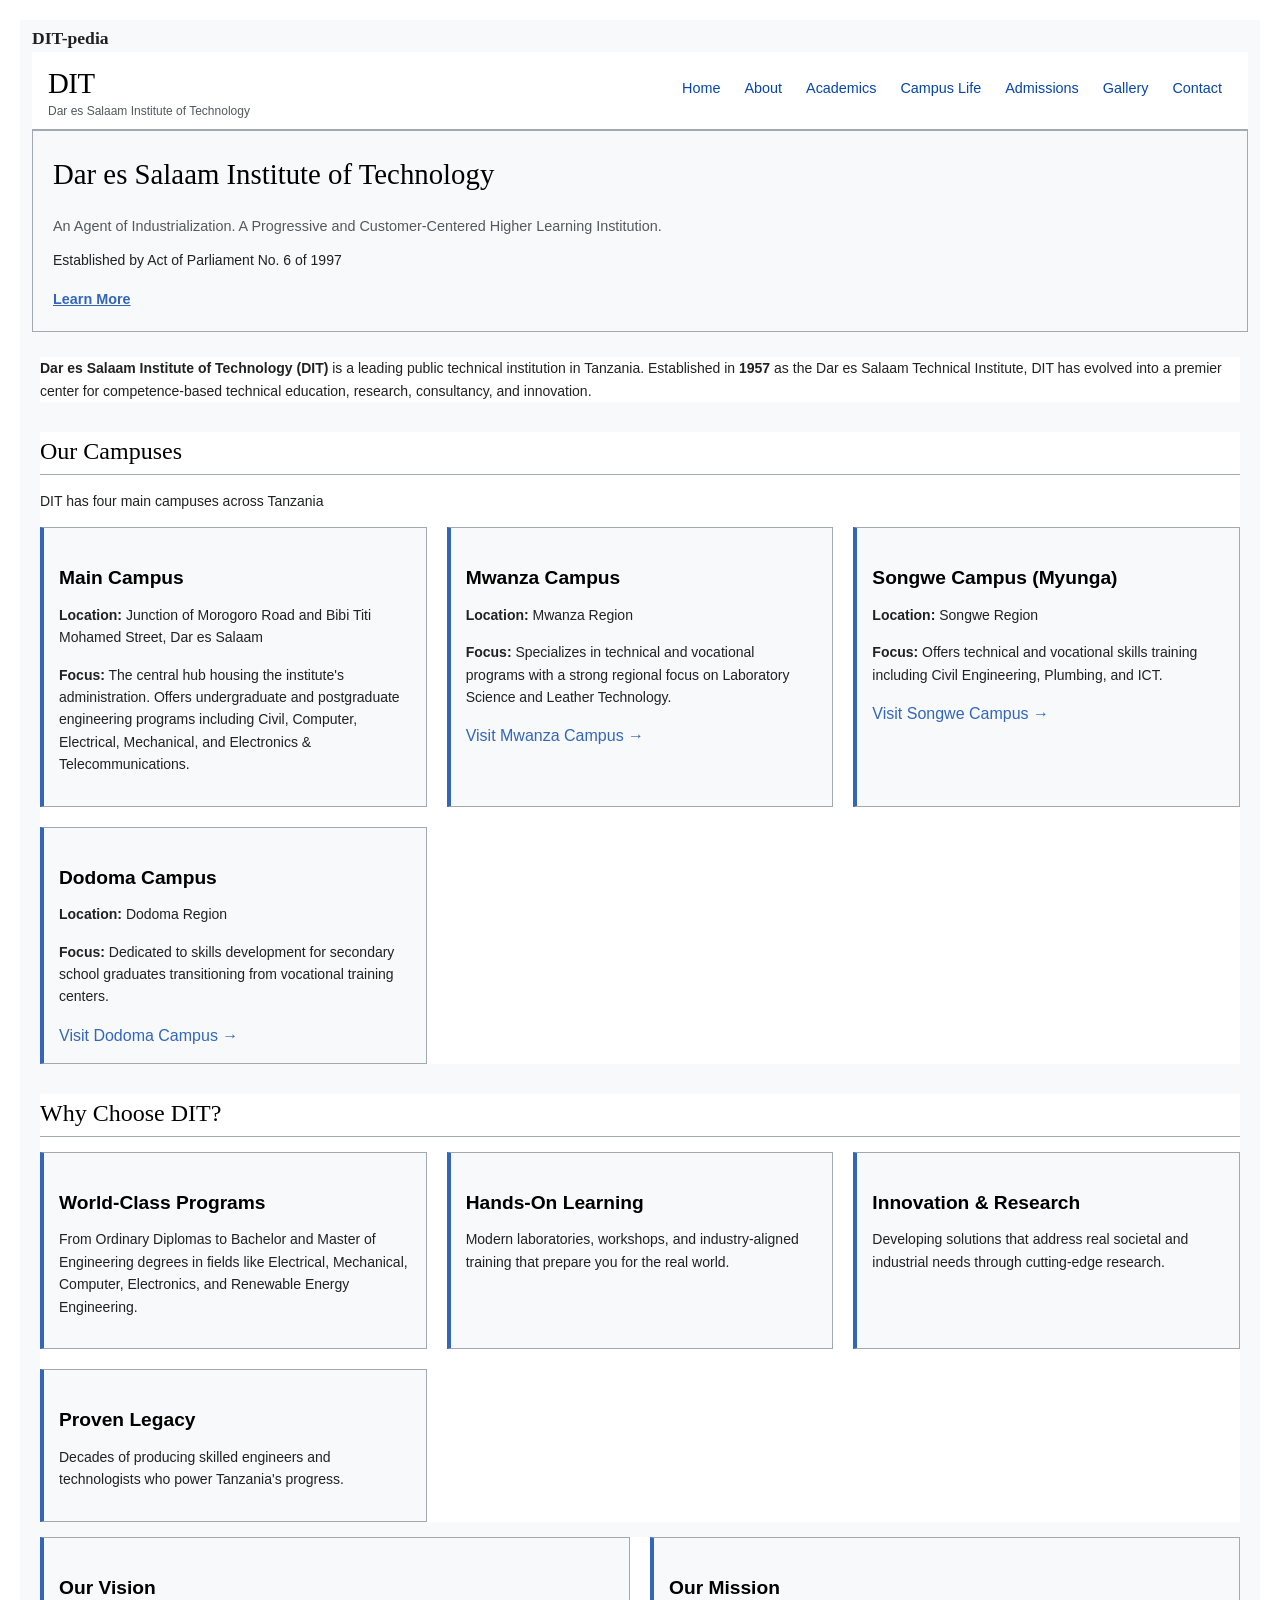
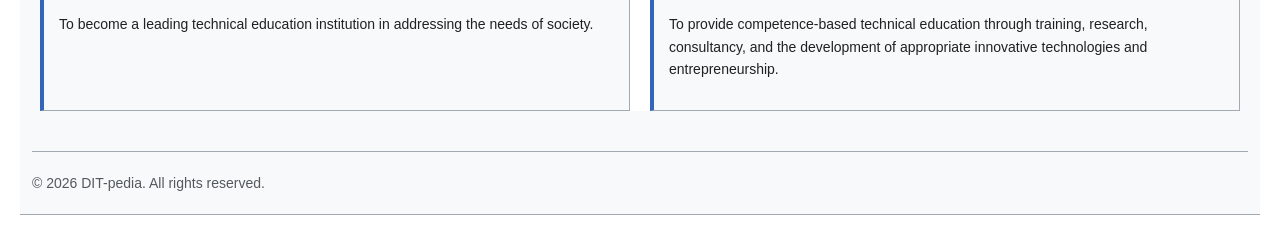
<file: index.html>
<!DOCTYPE html>
<html lang="en">
<head>
    <meta charset="UTF-8" />
    <meta name="viewport" content="width=device-width, initial-scale=1.0" />
    <title>DIT - Dar es Salaam Institute of Technology</title>
    <link rel="stylesheet" href="css/style.css" />
</head>
<body>

       <div class="top-strip">
    <div class="right">
        <span class="logo-text">DIT-pedia</span>
    </div>
           
    <!-- navigation -->
    <header>
        <div class="header-container">
            <div class="logo">
                <h1>DIT</h1>
                <span>Dar es Salaam Institute of Technology</span>
            </div>
            <nav>
                <ul>
                    <li><a href="index.html">Home</a></li>
                    <li><a href="about.html">About</a></li>
                    <li><a href="academics.html">Academics</a></li>
                    <li><a href="campus.html">Campus Life</a></li>
                    <li><a href="admissions.html">Admissions</a></li>
                    <li><a href="gallery.html">Gallery</a></li>
                    <li><a href="contact.html">Contact</a></li>
                </ul>
            </nav>
        </div>
    </header>

    <!-- body-->
    <main>

        <!--slogan -->
        <section class="hero">
            <div class="hero-content">
                <h2>Dar es Salaam Institute of Technology</h2>
                <p class="tagline">An Agent of Industrialization. A Progressive and Customer-Centered Higher Learning Institution.</p>
                <p>Established by Act of Parliament No. 6 of 1997</p>
                <a href="about.html" class="btn">Learn More</a>
            </div>
        </section>

        <!-- Introductions -->
        <section class="intro">
            <div class="container">
                <p>
                    <strong>Dar es Salaam Institute of Technology (DIT)</strong> is a leading public technical institution in Tanzania. 
                    Established in <strong>1957</strong> as the Dar es Salaam Technical Institute, DIT has evolved into a premier center 
                    for competence-based technical education, research, consultancy, and innovation.
                </p>
            </div>
        </section>

        <!-- Campuses Section -->
        <section class="campuses">
            <div class="container">
                <h2>Our Campuses</h2>
                <p class="section-sub">DIT has four main campuses across Tanzania</p>

                <div class="campus-grid">

                    <!-- Main Campus -->
                    <div class="campus-card">
                        <h3> Main Campus</h3>
                        <p><strong>Location:</strong> Junction of Morogoro Road and Bibi Titi Mohamed Street, Dar es Salaam</p>
                        <p><strong>Focus:</strong> The central hub housing the institute's administration. Offers undergraduate and postgraduate engineering programs including Civil, Computer, Electrical, Mechanical, and Electronics & Telecommunications.</p>
                    </div>

                    <!--  Mwanza Campus -->
                    <div class="campus-card">
                        <h3>Mwanza Campus</h3>
                        <p><strong>Location:</strong> Mwanza Region</p>
                        <p><strong>Focus:</strong> Specializes in technical and vocational programs with a strong regional focus on Laboratory Science and Leather Technology.</p>
                        <a href="https://www.dit.ac.tz/stats_webull/campuses/1Mwanza%20Campus" target="_blank" class="campus-link">Visit Mwanza Campus →</a>
                    </div>

                    <!-- Songwe Campus -->
                    <div class="campus-card">
                        <h3>Songwe Campus (Myunga)</h3>
                        <p><strong>Location:</strong> Songwe Region</p>
                        <p><strong>Focus:</strong> Offers technical and vocational skills training including Civil Engineering, Plumbing, and ICT.</p>
                        <a href="https://www.dit.ac.tz/stats_webull/campuses/2Songwe%20Campus" target="_blank" class="campus-link">Visit Songwe Campus →</a>
                    </div>

                    <!--  Dodoma Campus -->
                    <div class="campus-card">
                        <h3> Dodoma Campus</h3>
                        <p><strong>Location:</strong> Dodoma Region</p>
                        <p><strong>Focus:</strong> Dedicated to skills development for secondary school graduates transitioning from vocational training centers.</p>
                        <a href="https://www.dit.ac.tz/stats_webull/campuses/3Dodoma%20Technical%20College" target="_blank" class="campus-link">Visit Dodoma Campus →</a>
                    </div>

                </div>
            </div>
        </section>

        <!-- sababu s -->
        <section class="why-choose">
            <div class="container">
                <h2>Why Choose DIT?</h2>
                <div class="features-grid">

                    <div class="feature">
                        <h3> World-Class Programs</h3>
                        <p>From Ordinary Diplomas to Bachelor and Master of Engineering degrees in fields like Electrical, Mechanical, Computer, Electronics, and Renewable Energy Engineering.</p>
                    </div>

                    <div class="feature">
                        <h3> Hands-On Learning</h3>
                        <p>Modern laboratories, workshops, and industry-aligned training that prepare you for the real world.</p>
                    </div>

                    <div class="feature">
                        <h3> Innovation & Research</h3>
                        <p>Developing solutions that address real societal and industrial needs through cutting-edge research.</p>
                    </div>

                    <div class="feature">
                        <h3> Proven Legacy</h3>
                        <p>Decades of producing skilled engineers and technologists who power Tanzania's progress.</p>
                    </div>

                </div>
            </div>
        </section>

        <!-- Vision na Mission -->
        <section class="vision-mission">
            <div class="container">
                <div class="vm-grid">
                    <div class="vision">
                        <h3> Our Vision</h3>
                        <p>To become a leading technical education institution in addressing the needs of society.</p>
                    </div>
                    <div class="mission">
                        <h3> Our Mission</h3>
                        <p>To provide competence-based technical education through training, research, consultancy, and the development of appropriate innovative technologies and entrepreneurship.</p>
                    </div>
                </div>
            </div>
        </section>

    </main>

    <!--  ending -->
    <footer>
        <div class="footer-container">
            <p>&copy; 2026 DIT-pedia. All rights reserved.</p>
          
        </div>
    </footer>

</body>
</html>
</file>
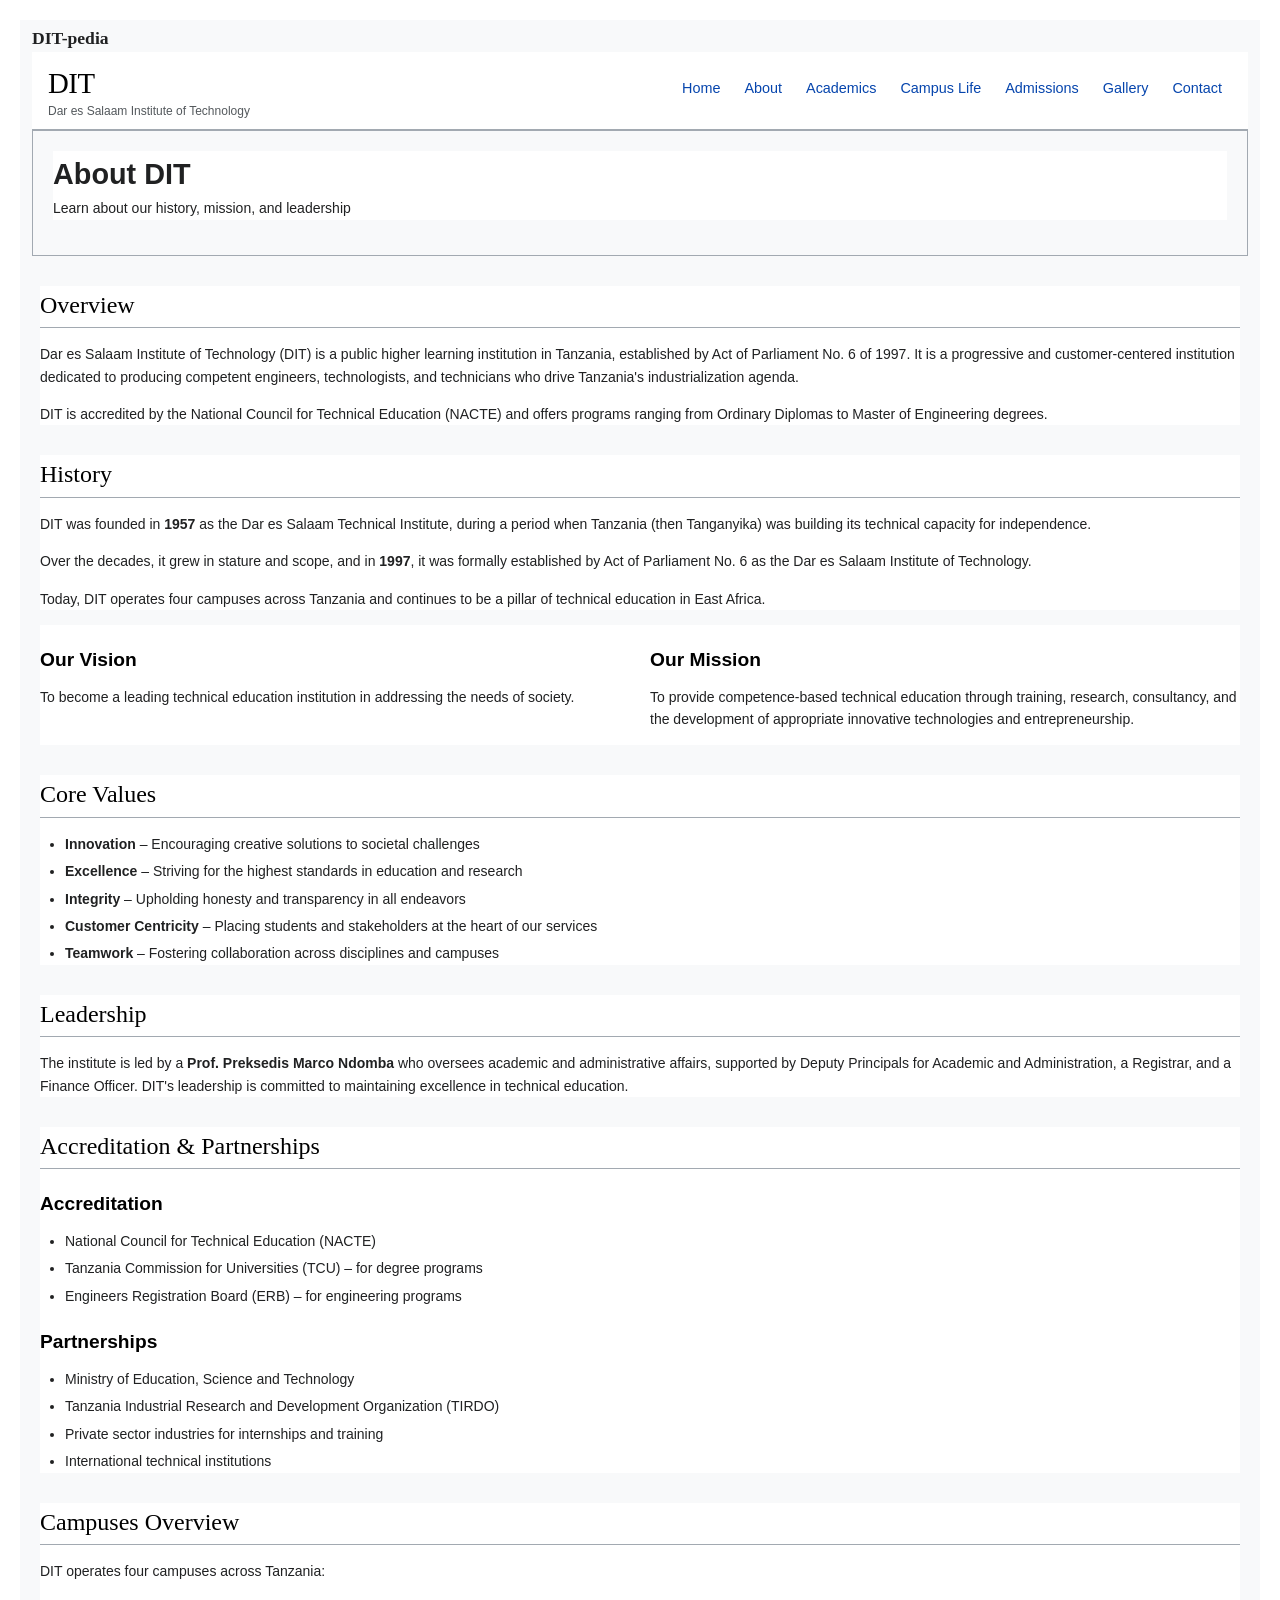
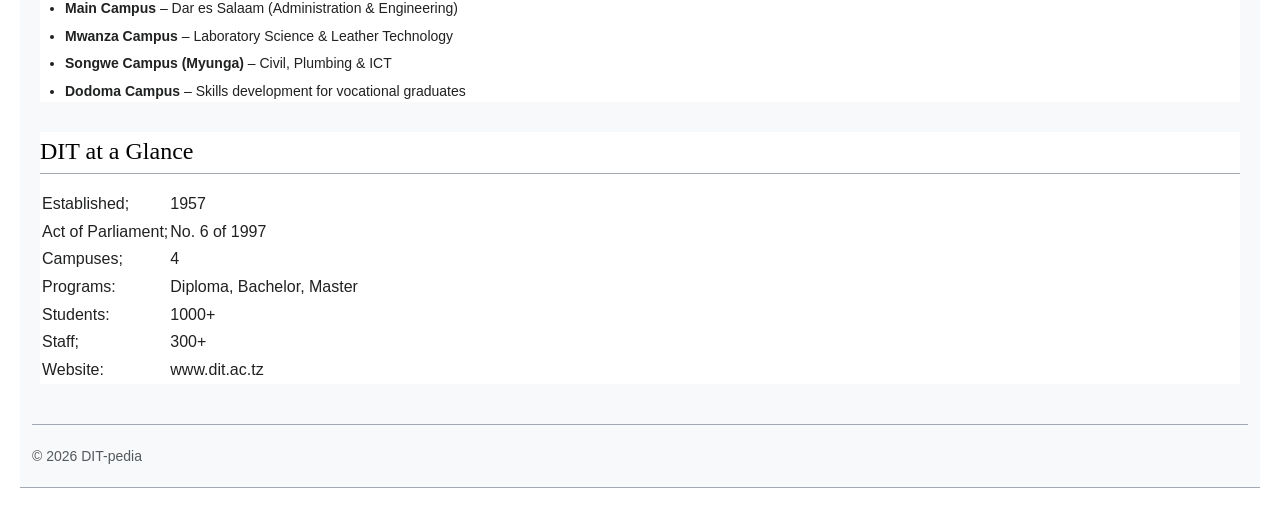
<file: about.html>
<!DOCTYPE html>
<html lang="en">
<head>
    <meta charset="UTF-8" />
    <meta name="viewport" content="width=device-width, initial-scale=1.0" />
    <title>About - Dar es Salaam Institute of Technology</title>
    <link rel="stylesheet" href="css/style.css" />
</head>
<body>
    
   <div class="top-strip">
    <div class="left">
        <span class="logo-text">DIT-pedia</span>
    </div>
       
    <!-- navigation -->
    <header>
        <div class="header-container">
            <div class="logo">
                <h1>DIT</h1>
                <span>Dar es Salaam Institute of Technology</span>
            </div>
            <nav>
                <ul>
                    <li><a href="index.html">Home</a></li>
                    <li><a href="about.html">About</a></li>
                    <li><a href="academics.html">Academics</a></li>
                    <li><a href="campus.html">Campus Life</a></li>
                    <li><a href="admissions.html">Admissions</a></li>
                    <li><a href="gallery.html">Gallery</a></li>
                    <li><a href="contact.html">Contact</a></li>
                </ul>
            </nav>
        </div>
    </header>

    <main>

        <!-- Page Title -->
        <section class="page-title">
            <div class="container">
                <h1>About DIT</h1>
                <p>Learn about our history, mission, and leadership</p>
            </div>
        </section>

        <!-- Overview -->
        <section class="overview">
            <div class="container">
                <h2>Overview</h2>
                <p>
                    Dar es Salaam Institute of Technology (DIT) is a public higher learning institution 
                    in Tanzania, established by Act of Parliament No. 6 of 1997. It is a progressive 
                    and customer-centered institution dedicated to producing competent engineers, 
                    technologists, and technicians who drive Tanzania's industrialization agenda.
                </p>
                <p>
                    DIT is accredited by the National Council for Technical Education (NACTE) and 
                    offers programs ranging from Ordinary Diplomas to Master of Engineering degrees.
                </p>
            </div>
        </section>

        <!-- History -->
        <section class="history">
            <div class="container">
                <h2>History</h2>
                <p>
                    DIT was founded in <strong>1957</strong> as the Dar es Salaam Technical Institute, 
                    during a period when Tanzania (then Tanganyika) was building its technical capacity 
                    for independence.
                </p>
                <p>
                    Over the decades, it grew in stature and scope, and in <strong>1997</strong>, it was 
                    formally established by Act of Parliament No. 6 as the Dar es Salaam Institute of Technology.
                </p>
                <p>
                    Today, DIT operates four campuses across Tanzania and continues to be a pillar of 
                    technical education in East Africa.
                </p>
            </div>
        </section>

        <!-- Vision & Mission -->
        <section class="vm-section">
            <div class="container">
                <div class="vm-grid">
                    <div class="vision-box">
                        <h3>Our Vision</h3>
                        <p>To become a leading technical education institution in addressing the needs of society.</p>
                    </div>
                    <div class="mission-box">
                        <h3>Our Mission</h3>
                        <p>To provide competence-based technical education through training, research, consultancy, and the development of appropriate innovative technologies and entrepreneurship.</p>
                    </div>
                </div>
            </div>
        </section>

        <!-- Core Values -->
        <section class="values">
            <div class="container">
                <h2>Core Values</h2>
                <ul>
                    <li><strong>Innovation</strong> – Encouraging creative solutions to societal challenges</li>
                    <li><strong>Excellence</strong> – Striving for the highest standards in education and research</li>
                    <li><strong>Integrity</strong> – Upholding honesty and transparency in all endeavors</li>
                    <li><strong>Customer Centricity</strong> – Placing students and stakeholders at the heart of our services</li>
                    <li><strong>Teamwork</strong> – Fostering collaboration across disciplines and campuses</li>
                </ul>
            </div>
        </section>

        <!-- Leadership -->
        <section class="leadership">
            <div class="container">
                <h2>Leadership</h2>
                <p>
                    The institute is led by a <strong>Prof. Preksedis Marco Ndomba</strong> who oversees academic and administrative 
                    affairs, supported by Deputy Principals for Academic and Administration, a Registrar, 
                    and a Finance Officer. DIT's leadership is committed to maintaining excellence in 
                    technical education.
                </p>
            </div>
        </section>

        <!-- partners-->
        <section class="accreditation">
            <div class="container">
                <h2>Accreditation & Partnerships</h2>
                <h3>Accreditation</h3>
                <ul>
                    <li>National Council for Technical Education (NACTE)</li>
                    <li>Tanzania Commission for Universities (TCU) – for degree programs</li>
                    <li>Engineers Registration Board (ERB) – for engineering programs</li>
                </ul>
                <h3>Partnerships</h3>
                <ul>
                    <li>Ministry of Education, Science and Technology</li>
                    <li>Tanzania Industrial Research and Development Organization (TIRDO)</li>
                    <li>Private sector industries for internships and training</li>
                    <li>International technical institutions</li>
                </ul>
            </div>
        </section>

        <!-- Campuses Overview -->
        <section class="campuses-overview">
            <div class="container">
                <h2>Campuses Overview</h2>
                <p>DIT operates four campuses across Tanzania:</p>
                <ul>
                    <li><strong>Main Campus</strong> – Dar es Salaam (Administration & Engineering)</li>
                    <li><strong>Mwanza Campus</strong> – Laboratory Science & Leather Technology</li>
                    <li><strong>Songwe Campus (Myunga)</strong> – Civil, Plumbing & ICT</li>
                    <li><strong>Dodoma Campus</strong> – Skills development for vocational graduates</li>
                </ul>
            </div>
        </section>

        <!-- statics-->
        <section class="stats">
            <div class="container">
                <h2>DIT at a Glance</h2>
                <table>
                    <tr><td>Established;</td><td>1957</td></tr>
                    <tr><td>Act of Parliament;</td><td>No. 6 of 1997</td></tr>
                    <tr><td>Campuses;</td><td>4</td></tr>
                    <tr><td>Programs:</td><td>Diploma, Bachelor, Master</td></tr>
                    <tr><td>Students:</td><td>1000+</td></tr>
                    <tr><td>Staff;</td><td>300+</td></tr>
                    <tr><td>Website:</td><td>www.dit.ac.tz</td></tr>
                </table>
            </div>
        </section>

    </main>
    <!-- ending -->
<footer>
        <div class="footer-container">
            <p>&copy; 2026 DIT-pedia</p>
        </div>
</footer>
</body>
</html>
</file>
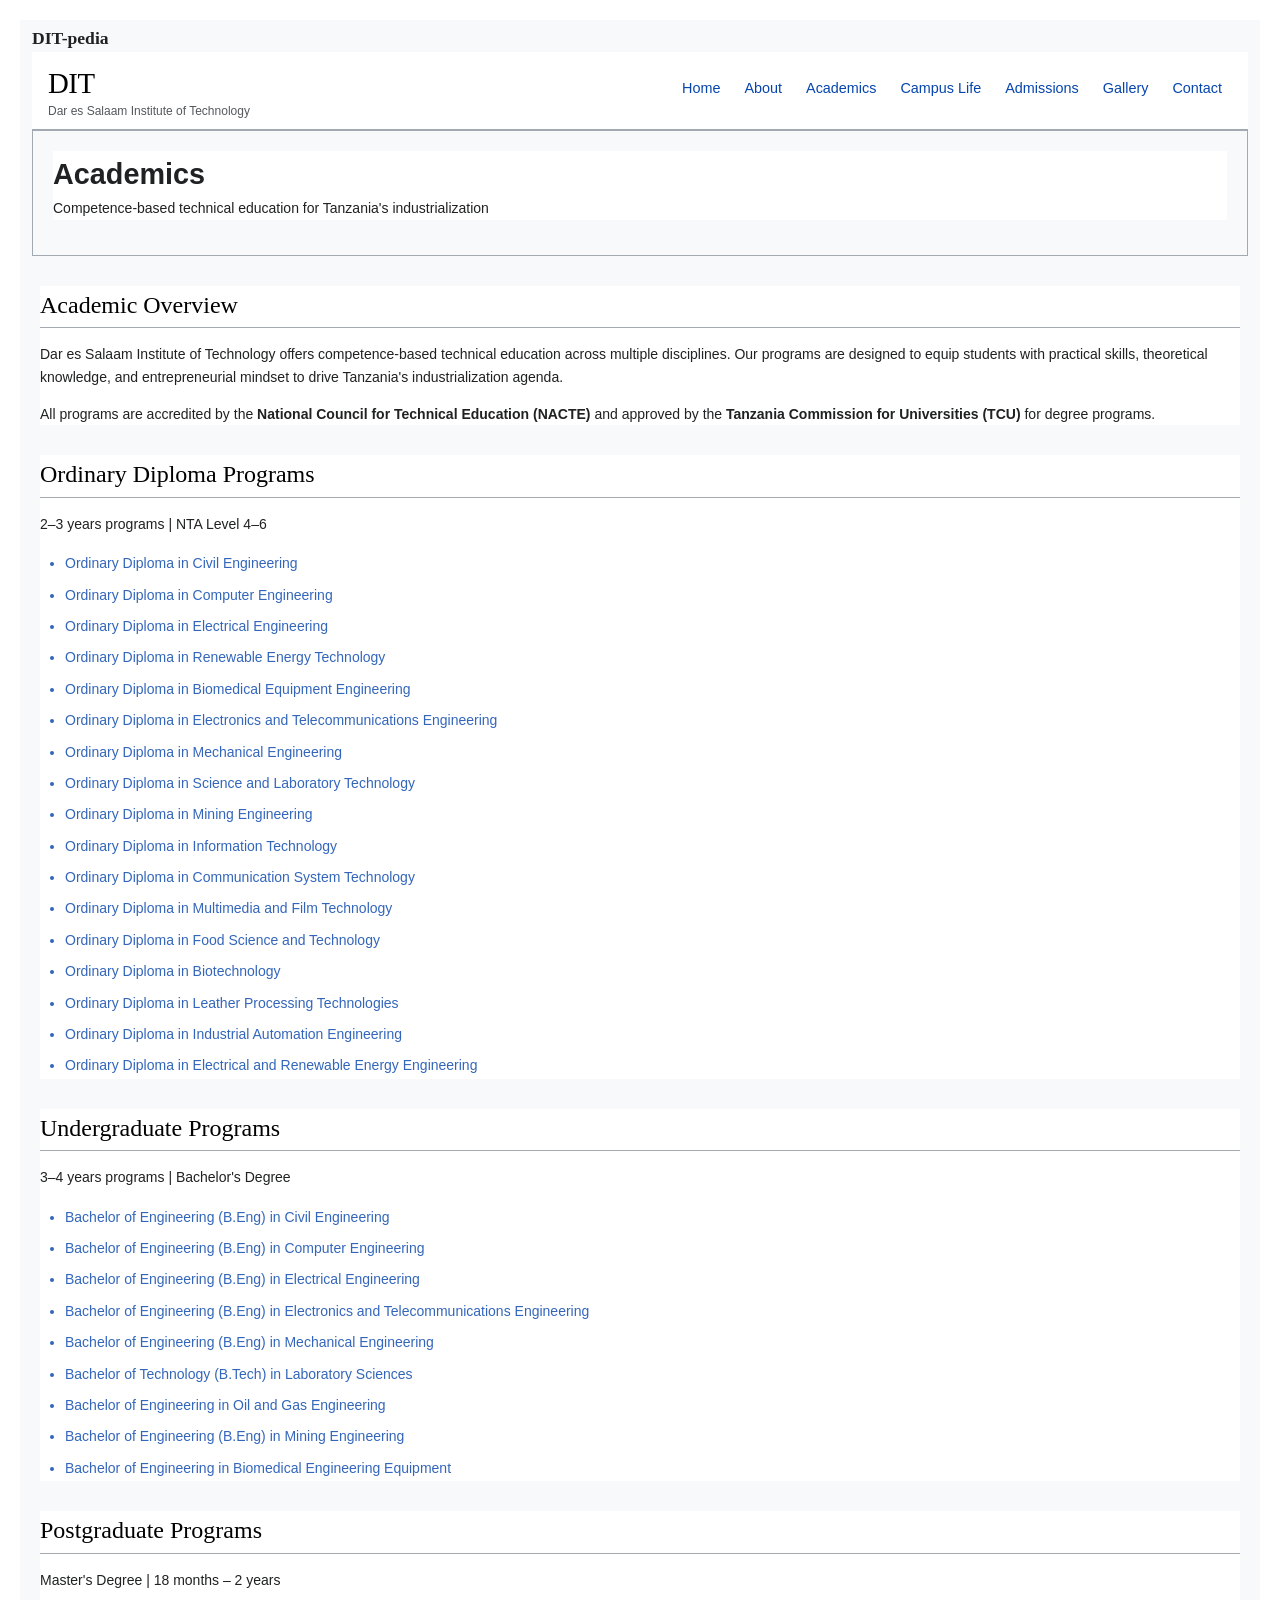
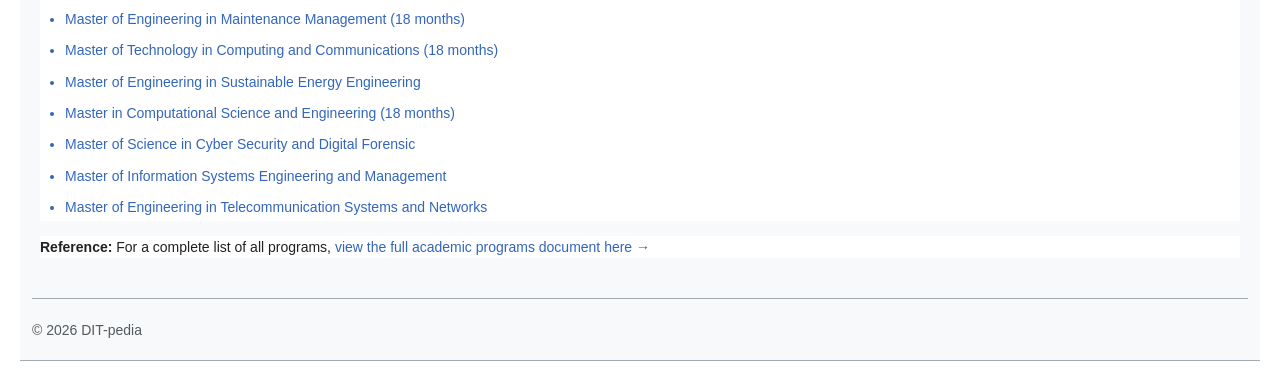
<file: academics.html>
<!DOCTYPE html>
<html lang="en">
<head>
    <meta charset="UTF-8" />
    <meta name="viewport" content="width=device-width, initial-scale=1.0" />
    <title>Academics - Dar es Salaam Institute of Technology</title>
    <link rel="stylesheet" href="css/style.css" />
</head>
<body>

       <div class="top-strip">
    <div class="left">
        <span class="logo-text">DIT-pedia</span>
    </div>
           
  <!-- navigation -->
    <header>
        <div class="header-container">
            <div class="logo">
                <h1>DIT</h1>
                <span>Dar es Salaam Institute of Technology</span>
            </div>
            <nav>
                <ul>
                    <li><a href="index.html">Home</a></li>
                    <li><a href="about.html">About</a></li>
                    <li><a href="academics.html">Academics</a></li>
                    <li><a href="campus.html">Campus Life</a></li>
                    <li><a href="admissions.html">Admissions</a></li>
                    <li><a href="gallery.html">Gallery</a></li>
                    <li><a href="contact.html">Contact</a></li>
                </ul>
            </nav>
        </div>
    </header>

    
    <main>

        <!--  Title -->
        <section class="page-title">
            <div class="container">
                <h1>Academics</h1>
                <p>Competence-based technical education for Tanzania's industrialization</p>
            </div>
        </section>

        <!-- intro-->
        <section class="academics-overview">
            <div class="container">
                <h2>Academic Overview</h2>
                <p>
                    Dar es Salaam Institute of Technology offers competence-based technical education 
                    across multiple disciplines. Our programs are designed to equip students with 
                    practical skills, theoretical knowledge, and entrepreneurial mindset to drive 
                    Tanzania's industrialization agenda.
                </p>
                <p>
                    All programs are accredited by the <strong>National Council for Technical Education (NACTE)</strong> 
                    and approved by the <strong>Tanzania Commission for Universities (TCU)</strong> for degree programs.
                </p>
            </div>
        </section>

        <!--  DIPLOMA  -->
        <section class="programs-section">
            <div class="container">
                <h2> Ordinary Diploma Programs</h2>
                <p>2–3 years programs | NTA Level 4–6</p>

                <ul class="program-list">
                    <li>Ordinary Diploma in Civil Engineering</li>
                    <li>Ordinary Diploma in Computer Engineering</li>
                    <li>Ordinary Diploma in Electrical Engineering</li>
                    <li>Ordinary Diploma in Renewable Energy Technology</li>
                    <li>Ordinary Diploma in Biomedical Equipment Engineering</li>
                    <li>Ordinary Diploma in Electronics and Telecommunications Engineering</li>
                    <li>Ordinary Diploma in Mechanical Engineering</li>
                    <li>Ordinary Diploma in Science and Laboratory Technology</li>
                    <li>Ordinary Diploma in Mining Engineering</li>
                    <li>Ordinary Diploma in Information Technology</li>
                    <li>Ordinary Diploma in Communication System Technology</li>
                    <li>Ordinary Diploma in Multimedia and Film Technology</li>
                    <li>Ordinary Diploma in Food Science and Technology</li>
                    <li>Ordinary Diploma in Biotechnology</li>
                    <li>Ordinary Diploma in Leather Processing Technologies</li>
                    <li>Ordinary Diploma in Industrial Automation Engineering</li>
                    <li>Ordinary Diploma in Electrical and Renewable Energy Engineering</li>
                </ul>
            </div>
        </section>

        <!-- degree -->
        <section class="programs-section alt-bg">
            <div class="container">
                <h2>Undergraduate Programs</h2>
                <p>3–4 years programs | Bachelor's Degree</p>

                <ul class="program-list">
                    <li>Bachelor of Engineering (B.Eng) in Civil Engineering</li>
                    <li>Bachelor of Engineering (B.Eng) in Computer Engineering</li>
                    <li>Bachelor of Engineering (B.Eng) in Electrical Engineering</li>
                    <li>Bachelor of Engineering (B.Eng) in Electronics and Telecommunications Engineering</li>
                    <li>Bachelor of Engineering (B.Eng) in Mechanical Engineering</li>
                    <li>Bachelor of Technology (B.Tech) in Laboratory Sciences</li>
                    <li>Bachelor of Engineering in Oil and Gas Engineering</li>
                    <li>Bachelor of Engineering (B.Eng) in Mining Engineering</li>
                    <li>Bachelor of Engineering in Biomedical Engineering Equipment</li>
                </ul>
            </div>
        </section>

        <!-- masters-->
        <section class="programs-section">
            <div class="container">
                <h2> Postgraduate Programs</h2>
                <p>Master's Degree | 18 months – 2 years</p>

                <ul class="program-list">
                    <li>Master of Engineering in Maintenance Management (18 months)</li>
                    <li>Master of Technology in Computing and Communications (18 months)</li>
                    <li>Master of Engineering in Sustainable Energy Engineering</li>
                    <li>Master in Computational Science and Engineering (18 months)</li>
                    <li>Master of Science in Cyber Security and Digital Forensic</li>
                    <li>Master of Information Systems Engineering and Management</li>
                    <li>Master of Engineering in Telecommunication Systems and Networks</li>
                </ul>
            </div>
        </section>

        <!-- to dit page -->
        <section class="reference-section">
            <div class="container">
                <div class="reference-box">
                    <p>
                        <strong> Reference:</strong> For a complete list of all programs, 
                        <a href="https://share.google/TaQcvkZVYuGg7DqS1" target="_blank">
                            view the full academic programs document here →
                        </a>
                    </p>
                </div>
            </div>
        </section>

    </main>

    <!--endings-->
  <footer>
        <div class="footer-container">
            <p>&copy; 2026 DIT-pedia</p>
        </div>
  </footer>

</body>
</html>
</file>
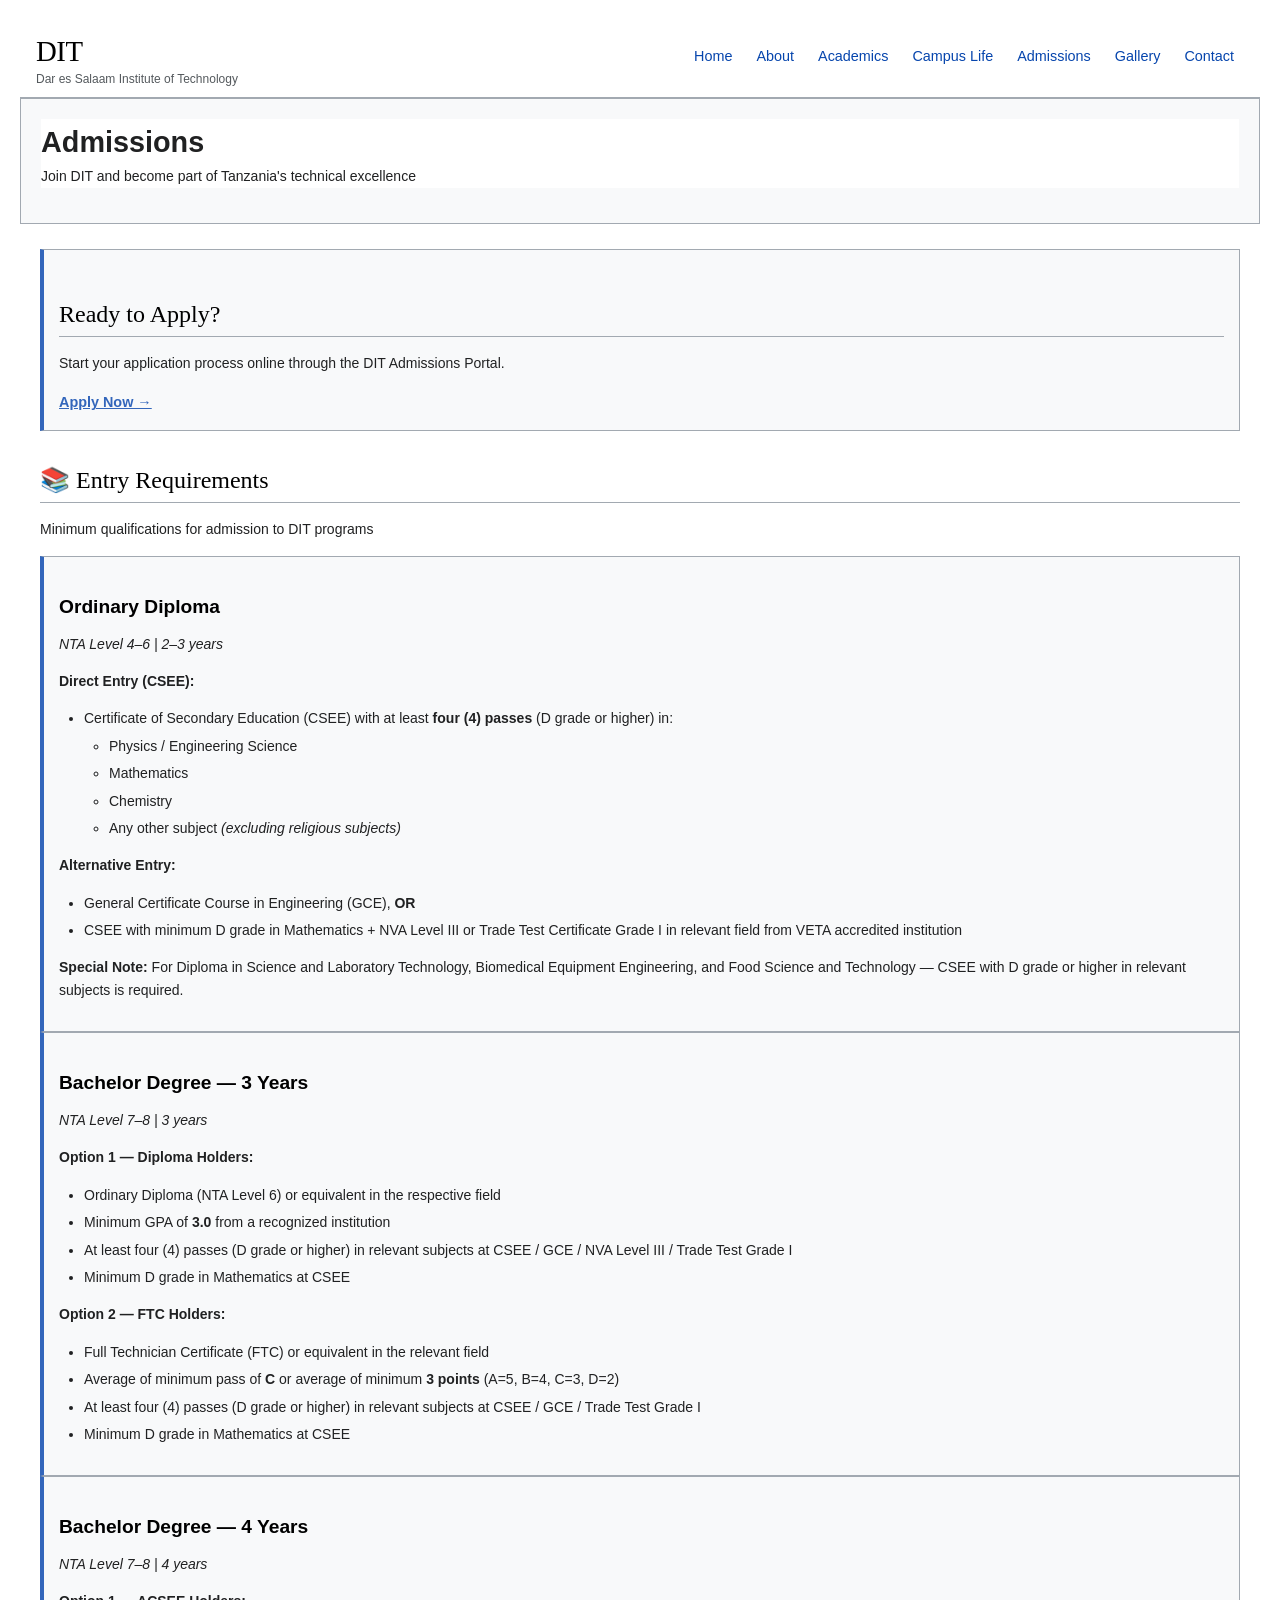
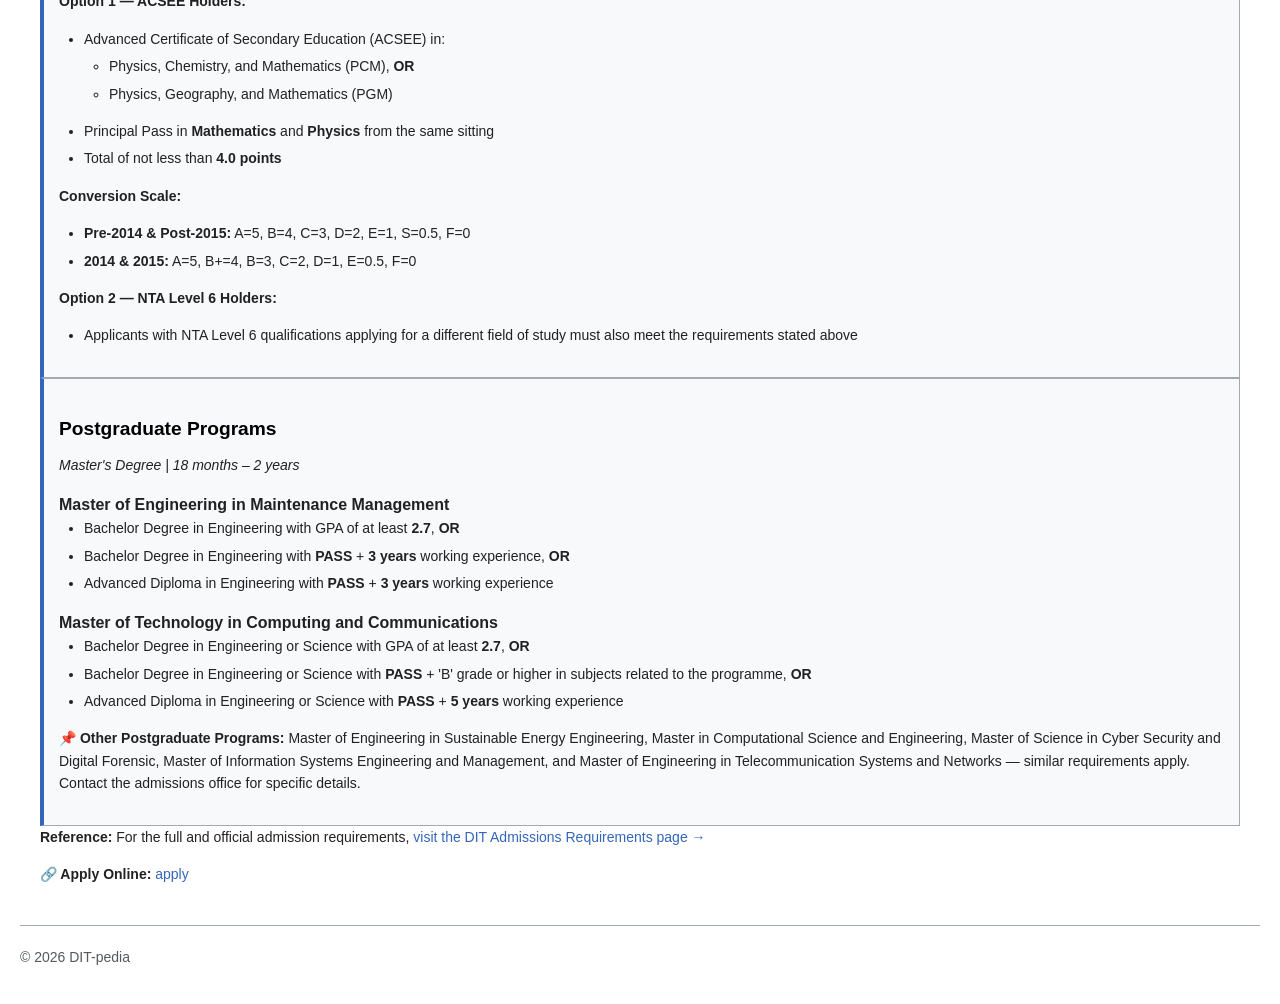
<file: admission.html>
<!DOCTYPE html>
<html lang="en">
<head>
    <meta charset="UTF-8" />
    <meta name="viewport" content="width=device-width, initial-scale=1.0" />
    <title>Admissions - Dar es Salaam Institute of Technology</title>
    <link rel="stylesheet" href="css/style.css" />
</head>
<body>

    <!-- navigation-->
    <header>
        <div class="header-container">
            <div class="logo">
                <h1>DIT</h1>
                <span>Dar es Salaam Institute of Technology</span>
            </div>
            <nav>
                <ul>
                    <li><a href="index.html">Home</a></li>
                    <li><a href="about.html">About</a></li>
                    <li><a href="academics.html">Academics</a></li>
                    <li><a href="campus.html">Campus Life</a></li>
                    <li><a href="admissions.html">Admissions</a></li>
                    <li><a href="gallery.html">Gallery</a></li>
                    <li><a href="contact.html">Contact</a></li>
                </ul>
            </nav>
        </div>
    </header>

    
    <main>

        <!-- name-->
        <section class="page-title">
            <div class="container">
                <h1>Admissions</h1>
                <p>Join DIT and become part of Tanzania's technical excellence</p>
            </div>
        </section>

        
        <section class="apply-now">
            <div class="container">
                <div class="apply-box">
                    <h2>Ready to Apply?</h2>
                    <p>Start your application process online through the DIT Admissions Portal.</p>
                    <a href="https://admission.dit.ac.tz/admission/apply" target="_blank" class="apply-btn">
                        Apply Now →
                    </a>
                </div>
            </div>
        </section>

        <!--  REQUIREMENTS  -->
        <section class="requirements">
            <div class="container">
                <h2>📚 Entry Requirements</h2>
                <p class="section-sub">Minimum qualifications for admission to DIT programs</p>

                <!-- diploma -->
                <div class="requirement-card">
                    <h3> Ordinary Diploma</h3>
                    <p><em>NTA Level 4–6 | 2–3 years</em></p>
                    <div class="requirement-details">
                        <p><strong>Direct Entry (CSEE):</strong></p>
                        <ul>
                            <li>Certificate of Secondary Education (CSEE) with at least <strong>four (4) passes</strong> (D grade or higher) in:</li>
                            <ul>
                                <li>Physics / Engineering Science</li>
                                <li>Mathematics</li>
                                <li>Chemistry</li>
                                <li>Any other subject <em>(excluding religious subjects)</em></li>
                            </ul>
                        </ul>
                        <p><strong>Alternative Entry:</strong></p>
                        <ul>
                            <li>General Certificate Course in Engineering (GCE), <strong>OR</strong></li>
                            <li>CSEE with minimum D grade in Mathematics + NVA Level III or Trade Test Certificate Grade I in relevant field from VETA accredited institution</li>
                        </ul>
                        <p class="note"><strong> Special Note:</strong> For Diploma in Science and Laboratory Technology, Biomedical Equipment Engineering, and Food Science and Technology — CSEE with D grade or higher in relevant subjects is required.</p>
                    </div>
                </div>

                <!-- DEGREE (3YEARS) -->
                <div class="requirement-card">
                    <h3> Bachelor Degree — 3 Years</h3>
                    <p><em>NTA Level 7–8 | 3 years</em></p>
                    <div class="requirement-details">
                        <p><strong>Option 1 — Diploma Holders:</strong></p>
                        <ul>
                            <li>Ordinary Diploma (NTA Level 6) or equivalent in the respective field</li>
                            <li>Minimum GPA of <strong>3.0</strong> from a recognized institution</li>
                            <li>At least four (4) passes (D grade or higher) in relevant subjects at CSEE / GCE / NVA Level III / Trade Test Grade I</li>
                            <li>Minimum D grade in Mathematics at CSEE</li>
                        </ul>
                        <p><strong>Option 2 — FTC Holders:</strong></p>
                        <ul>
                            <li>Full Technician Certificate (FTC) or equivalent in the relevant field</li>
                            <li>Average of minimum pass of <strong>C</strong> or average of minimum <strong>3 points</strong> (A=5, B=4, C=3, D=2)</li>
                            <li>At least four (4) passes (D grade or higher) in relevant subjects at CSEE / GCE / Trade Test Grade I</li>
                            <li>Minimum D grade in Mathematics at CSEE</li>
                        </ul>
                    </div>
                </div>

                <!-- DEGREE 4 -->
                <div class="requirement-card">
                    <h3>Bachelor Degree — 4 Years</h3>
                    <p><em>NTA Level 7–8 | 4 years</em></p>
                    <div class="requirement-details">
                        <p><strong>Option 1 — ACSEE Holders:</strong></p>
                        <ul>
                            <li>Advanced Certificate of Secondary Education (ACSEE) in:</li>
                            <ul>
                                <li>Physics, Chemistry, and Mathematics (PCM), <strong>OR</strong></li>
                                <li>Physics, Geography, and Mathematics (PGM)</li>
                            </ul>
                            <li>Principal Pass in <strong>Mathematics</strong> and <strong>Physics</strong> from the same sitting</li>
                            <li>Total of not less than <strong>4.0 points</strong></li>
                        </ul>
                        <p><strong>Conversion Scale:</strong></p>
                        <ul>
                            <li><strong>Pre-2014 & Post-2015:</strong> A=5, B=4, C=3, D=2, E=1, S=0.5, F=0</li>
                            <li><strong>2014 & 2015:</strong> A=5, B+=4, B=3, C=2, D=1, E=0.5, F=0</li>
                        </ul>
                        <p><strong>Option 2 — NTA Level 6 Holders:</strong></p>
                        <ul>
                            <li>Applicants with NTA Level 6 qualifications applying for a different field of study must also meet the requirements stated above</li>
                        </ul>
                    </div>
                </div>

                <!-- masters -->
                <div class="requirement-card">
                    <h3> Postgraduate Programs</h3>
                    <p><em>Master's Degree | 18 months – 2 years</em></p>
                    
                    <h4>Master of Engineering in Maintenance Management</h4>
                    <ul>
                        <li>Bachelor Degree in Engineering with GPA of at least <strong>2.7</strong>, <strong>OR</strong></li>
                        <li>Bachelor Degree in Engineering with <strong>PASS</strong> + <strong>3 years</strong> working experience, <strong>OR</strong></li>
                        <li>Advanced Diploma in Engineering with <strong>PASS</strong> + <strong>3 years</strong> working experience</li>
                    </ul>

                    <h4>Master of Technology in Computing and Communications</h4>
                    <ul>
                        <li>Bachelor Degree in Engineering or Science with GPA of at least <strong>2.7</strong>, <strong>OR</strong></li>
                        <li>Bachelor Degree in Engineering or Science with <strong>PASS</strong> + 'B' grade or higher in subjects related to the programme, <strong>OR</strong></li>
                        <li>Advanced Diploma in Engineering or Science with <strong>PASS</strong> + <strong>5 years</strong> working experience</li>
                    </ul>

                    <p class="note"><strong>📌 Other Postgraduate Programs:</strong> Master of Engineering in Sustainable Energy Engineering, Master in Computational Science and Engineering, Master of Science in Cyber Security and Digital Forensic, Master of Information Systems Engineering and Management, and Master of Engineering in Telecommunication Systems and Networks — similar requirements apply. Contact the admissions office for specific details.</p>
                </div>

            </div>
        </section>

      
        <section class="reference-section">
            <div class="container">
                <div class="reference-box">
                    <p>
                        <strong> Reference:</strong> For the full and official admission requirements, 
                        <a href="https://www.dit.ac.tz/academic/admission/requirements" target="_blank">
                            visit the DIT Admissions Requirements page →
                        </a>
                    </p>
                    <p>
                        <strong>🔗 Apply Online:</strong> 
                        <a href="https://admission.dit.ac.tz/admission/apply" target="_blank">
                            apply
                        </a>
                    </p>
                </div>
            </div>
        </section>

    </main>

    <!-- the end -->
    <footer>
        <div class="footer-container">
            <p>&copy; 2026 DIT-pedia</p>
            
        </div>
    
    </footer>
</body>
</html>
</file>
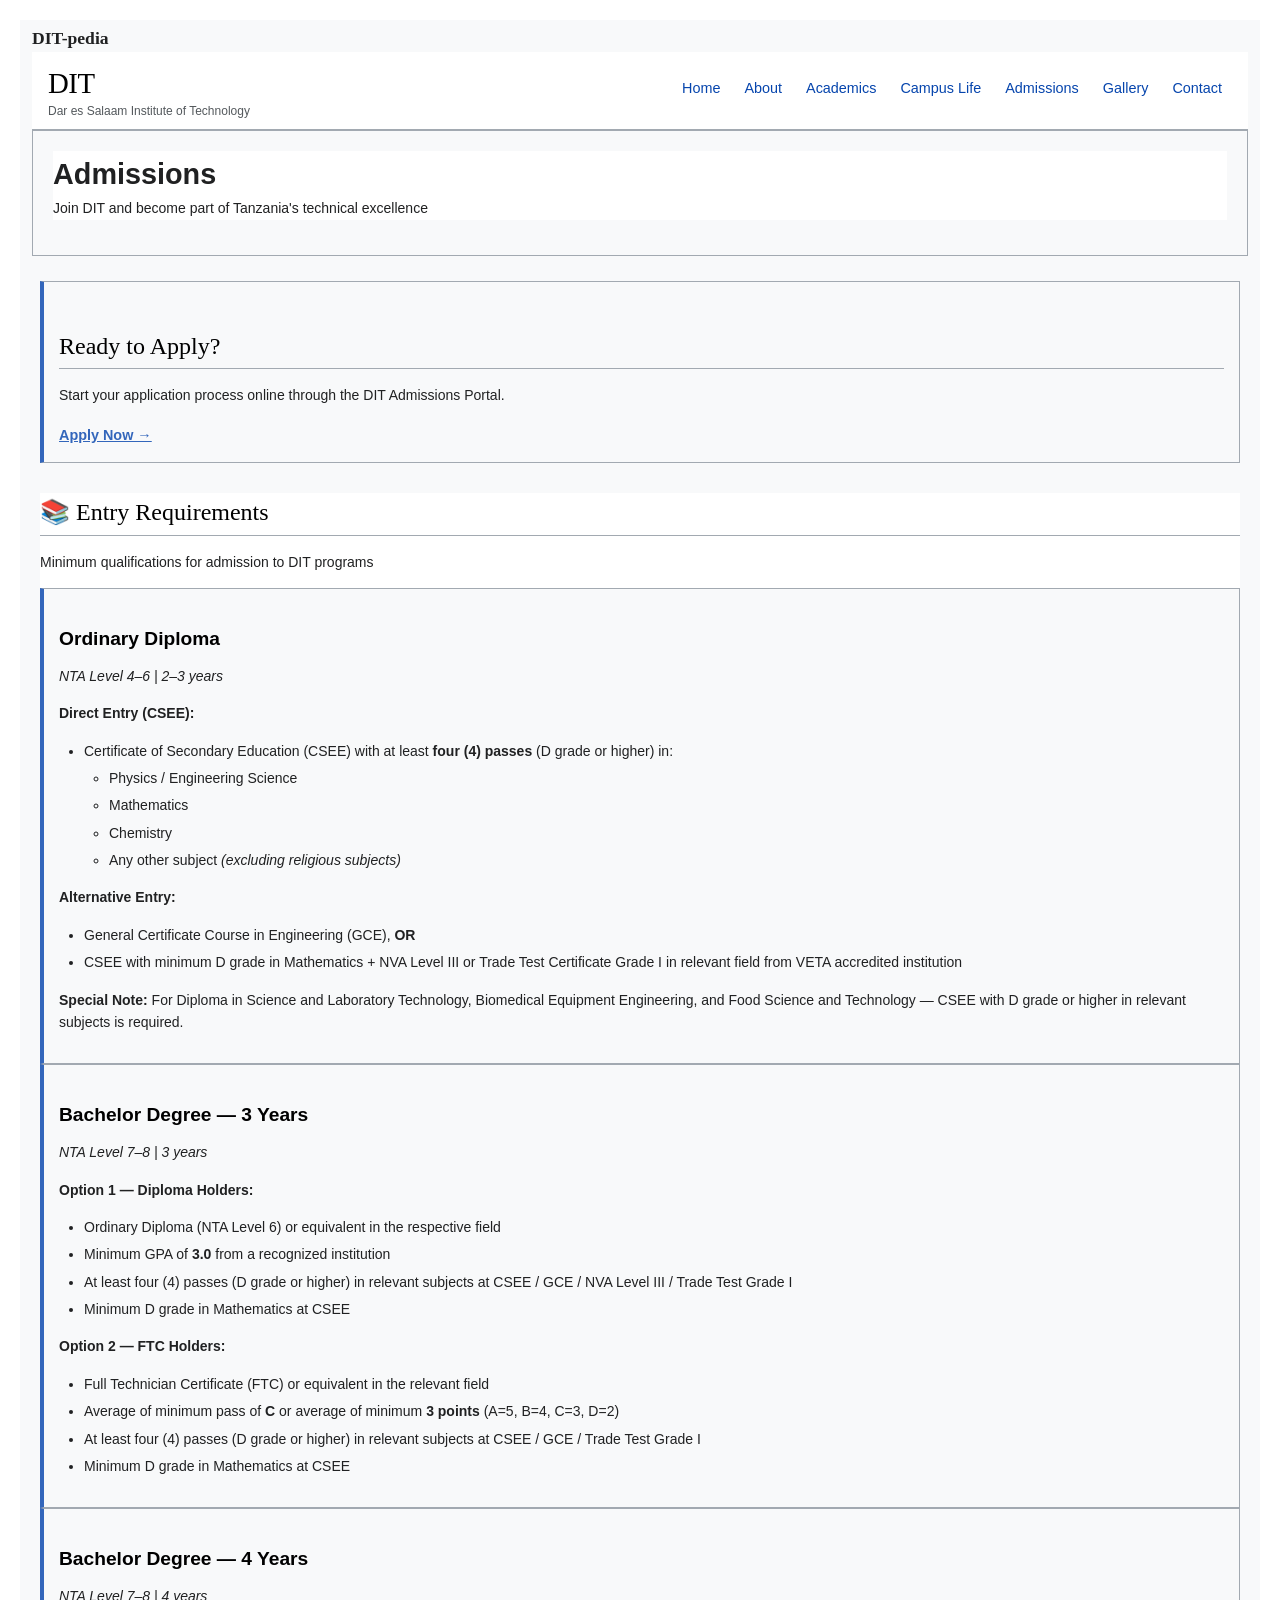
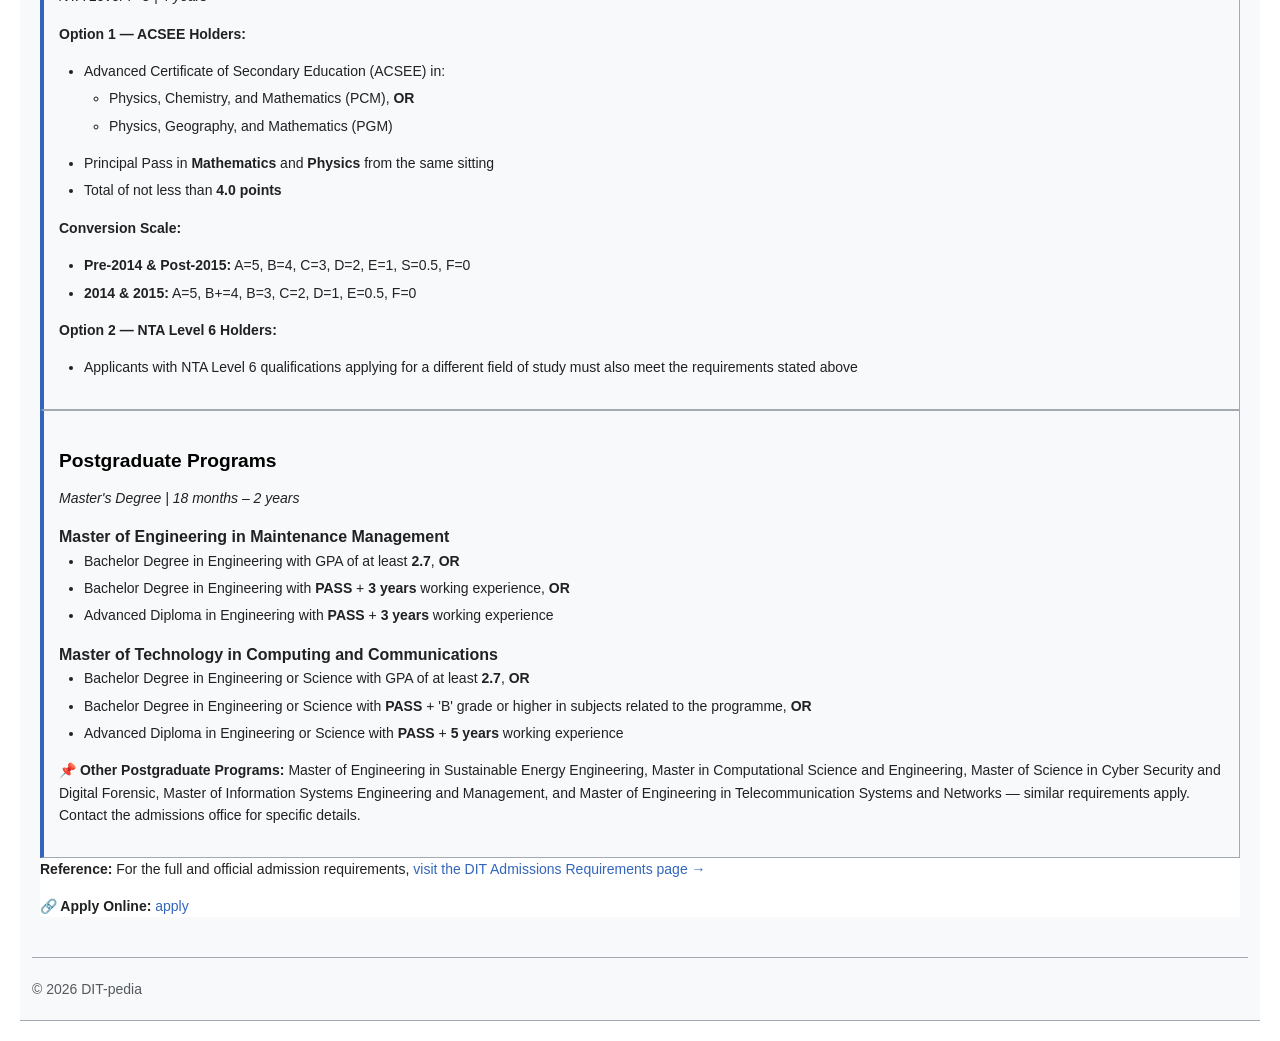
<file: admissions.html>
<!DOCTYPE html>
<html lang="en">
<head>
    <meta charset="UTF-8" />
    <meta name="viewport" content="width=device-width, initial-scale=1.0" />
    <title>Admissions - Dar es Salaam Institute of Technology</title>
    <link rel="stylesheet" href="css/style.css" />
</head>
<body>

       <div class="top-strip">
    <div class="left">
        <span class="logo-text">DIT-pedia</span>
    </div>
           
    <!-- navigation-->
    <header>
        <div class="header-container">
            <div class="logo">
                <h1>DIT</h1>
                <span>Dar es Salaam Institute of Technology</span>
            </div>
            <nav>
                <ul>
                    <li><a href="index.html">Home</a></li>
                    <li><a href="about.html">About</a></li>
                    <li><a href="academics.html">Academics</a></li>
                    <li><a href="campus.html">Campus Life</a></li>
                    <li><a href="admissions.html">Admissions</a></li>
                    <li><a href="gallery.html">Gallery</a></li>
                    <li><a href="contact.html">Contact</a></li>
                </ul>
            </nav>
        </div>
    </header>

    
    <main>

        <!-- name-->
        <section class="page-title">
            <div class="container">
                <h1>Admissions</h1>
                <p>Join DIT and become part of Tanzania's technical excellence</p>
            </div>
        </section>

        
        <section class="apply-now">
            <div class="container">
                <div class="apply-box">
                    <h2>Ready to Apply?</h2>
                    <p>Start your application process online through the DIT Admissions Portal.</p>
                    <a href="https://admission.dit.ac.tz/admission/apply" target="_blank" class="apply-btn">
                        Apply Now →
                    </a>
                </div>
            </div>
        </section>

        <!--  REQUIREMENTS  -->
        <section class="requirements">
            <div class="container">
                <h2>📚 Entry Requirements</h2>
                <p class="section-sub">Minimum qualifications for admission to DIT programs</p>

                <!-- diploma -->
                <div class="requirement-card">
                    <h3> Ordinary Diploma</h3>
                    <p><em>NTA Level 4–6 | 2–3 years</em></p>
                    <div class="requirement-details">
                        <p><strong>Direct Entry (CSEE):</strong></p>
                        <ul>
                            <li>Certificate of Secondary Education (CSEE) with at least <strong>four (4) passes</strong> (D grade or higher) in:</li>
                            <ul>
                                <li>Physics / Engineering Science</li>
                                <li>Mathematics</li>
                                <li>Chemistry</li>
                                <li>Any other subject <em>(excluding religious subjects)</em></li>
                            </ul>
                        </ul>
                        <p><strong>Alternative Entry:</strong></p>
                        <ul>
                            <li>General Certificate Course in Engineering (GCE), <strong>OR</strong></li>
                            <li>CSEE with minimum D grade in Mathematics + NVA Level III or Trade Test Certificate Grade I in relevant field from VETA accredited institution</li>
                        </ul>
                        <p class="note"><strong> Special Note:</strong> For Diploma in Science and Laboratory Technology, Biomedical Equipment Engineering, and Food Science and Technology — CSEE with D grade or higher in relevant subjects is required.</p>
                    </div>
                </div>

                <!-- DEGREE (3YEARS) -->
                <div class="requirement-card">
                    <h3> Bachelor Degree — 3 Years</h3>
                    <p><em>NTA Level 7–8 | 3 years</em></p>
                    <div class="requirement-details">
                        <p><strong>Option 1 — Diploma Holders:</strong></p>
                        <ul>
                            <li>Ordinary Diploma (NTA Level 6) or equivalent in the respective field</li>
                            <li>Minimum GPA of <strong>3.0</strong> from a recognized institution</li>
                            <li>At least four (4) passes (D grade or higher) in relevant subjects at CSEE / GCE / NVA Level III / Trade Test Grade I</li>
                            <li>Minimum D grade in Mathematics at CSEE</li>
                        </ul>
                        <p><strong>Option 2 — FTC Holders:</strong></p>
                        <ul>
                            <li>Full Technician Certificate (FTC) or equivalent in the relevant field</li>
                            <li>Average of minimum pass of <strong>C</strong> or average of minimum <strong>3 points</strong> (A=5, B=4, C=3, D=2)</li>
                            <li>At least four (4) passes (D grade or higher) in relevant subjects at CSEE / GCE / Trade Test Grade I</li>
                            <li>Minimum D grade in Mathematics at CSEE</li>
                        </ul>
                    </div>
                </div>

                <!-- DEGREE 4 -->
                <div class="requirement-card">
                    <h3>Bachelor Degree — 4 Years</h3>
                    <p><em>NTA Level 7–8 | 4 years</em></p>
                    <div class="requirement-details">
                        <p><strong>Option 1 — ACSEE Holders:</strong></p>
                        <ul>
                            <li>Advanced Certificate of Secondary Education (ACSEE) in:</li>
                            <ul>
                                <li>Physics, Chemistry, and Mathematics (PCM), <strong>OR</strong></li>
                                <li>Physics, Geography, and Mathematics (PGM)</li>
                            </ul>
                            <li>Principal Pass in <strong>Mathematics</strong> and <strong>Physics</strong> from the same sitting</li>
                            <li>Total of not less than <strong>4.0 points</strong></li>
                        </ul>
                        <p><strong>Conversion Scale:</strong></p>
                        <ul>
                            <li><strong>Pre-2014 & Post-2015:</strong> A=5, B=4, C=3, D=2, E=1, S=0.5, F=0</li>
                            <li><strong>2014 & 2015:</strong> A=5, B+=4, B=3, C=2, D=1, E=0.5, F=0</li>
                        </ul>
                        <p><strong>Option 2 — NTA Level 6 Holders:</strong></p>
                        <ul>
                            <li>Applicants with NTA Level 6 qualifications applying for a different field of study must also meet the requirements stated above</li>
                        </ul>
                    </div>
                </div>

                <!-- masters -->
                <div class="requirement-card">
                    <h3> Postgraduate Programs</h3>
                    <p><em>Master's Degree | 18 months – 2 years</em></p>
                    
                    <h4>Master of Engineering in Maintenance Management</h4>
                    <ul>
                        <li>Bachelor Degree in Engineering with GPA of at least <strong>2.7</strong>, <strong>OR</strong></li>
                        <li>Bachelor Degree in Engineering with <strong>PASS</strong> + <strong>3 years</strong> working experience, <strong>OR</strong></li>
                        <li>Advanced Diploma in Engineering with <strong>PASS</strong> + <strong>3 years</strong> working experience</li>
                    </ul>

                    <h4>Master of Technology in Computing and Communications</h4>
                    <ul>
                        <li>Bachelor Degree in Engineering or Science with GPA of at least <strong>2.7</strong>, <strong>OR</strong></li>
                        <li>Bachelor Degree in Engineering or Science with <strong>PASS</strong> + 'B' grade or higher in subjects related to the programme, <strong>OR</strong></li>
                        <li>Advanced Diploma in Engineering or Science with <strong>PASS</strong> + <strong>5 years</strong> working experience</li>
                    </ul>

                    <p class="note"><strong>📌 Other Postgraduate Programs:</strong> Master of Engineering in Sustainable Energy Engineering, Master in Computational Science and Engineering, Master of Science in Cyber Security and Digital Forensic, Master of Information Systems Engineering and Management, and Master of Engineering in Telecommunication Systems and Networks — similar requirements apply. Contact the admissions office for specific details.</p>
                </div>

            </div>
        </section>

      
        <section class="reference-section">
            <div class="container">
                <div class="reference-box">
                    <p>
                        <strong> Reference:</strong> For the full and official admission requirements, 
                        <a href="https://www.dit.ac.tz/academic/admission/requirements" target="_blank">
                            visit the DIT Admissions Requirements page →
                        </a>
                    </p>
                    <p>
                        <strong>🔗 Apply Online:</strong> 
                        <a href="https://admission.dit.ac.tz/admission/apply" target="_blank">
                            apply
                        </a>
                    </p>
                </div>
            </div>
        </section>

    </main>

    <!-- the end -->
    <footer>
        <div class="footer-container">
            <p>&copy; 2026 DIT-pedia</p>
            
        </div>
    
    </footer>
</body>
</html>
</file>
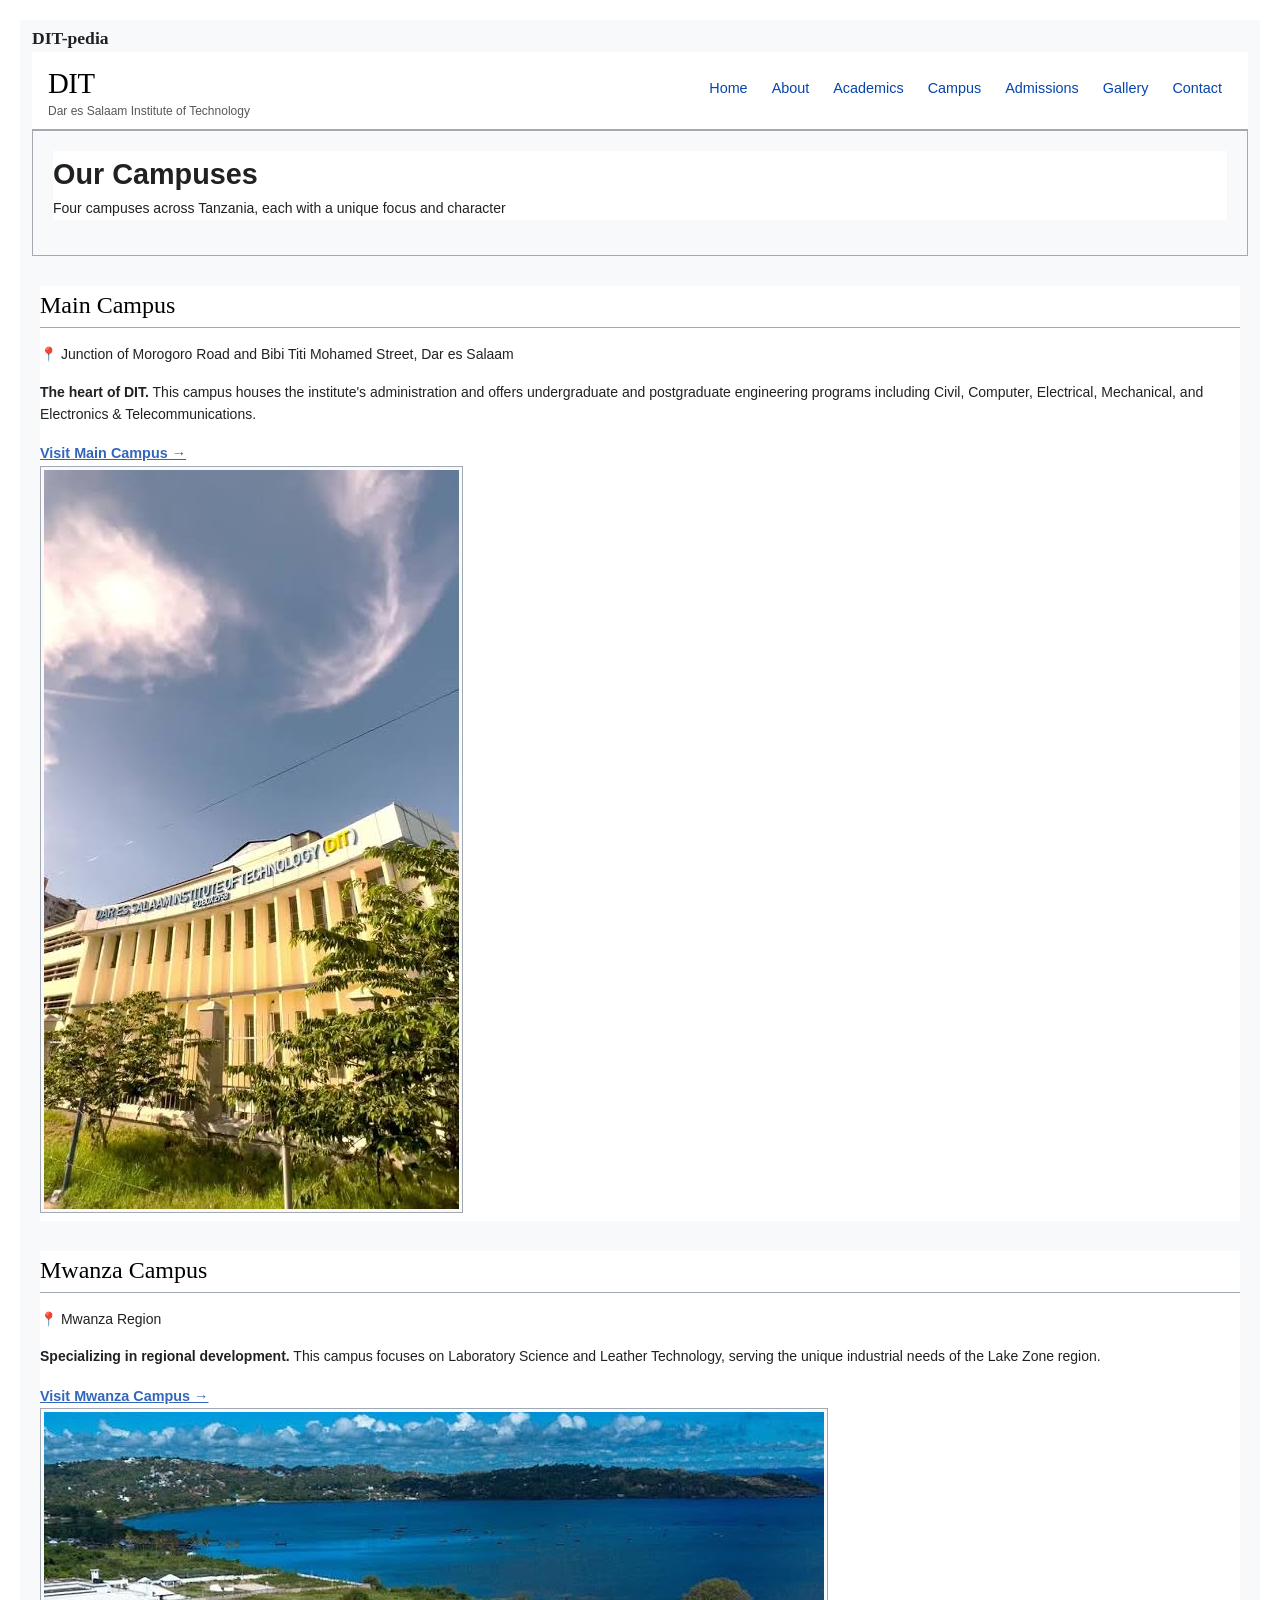
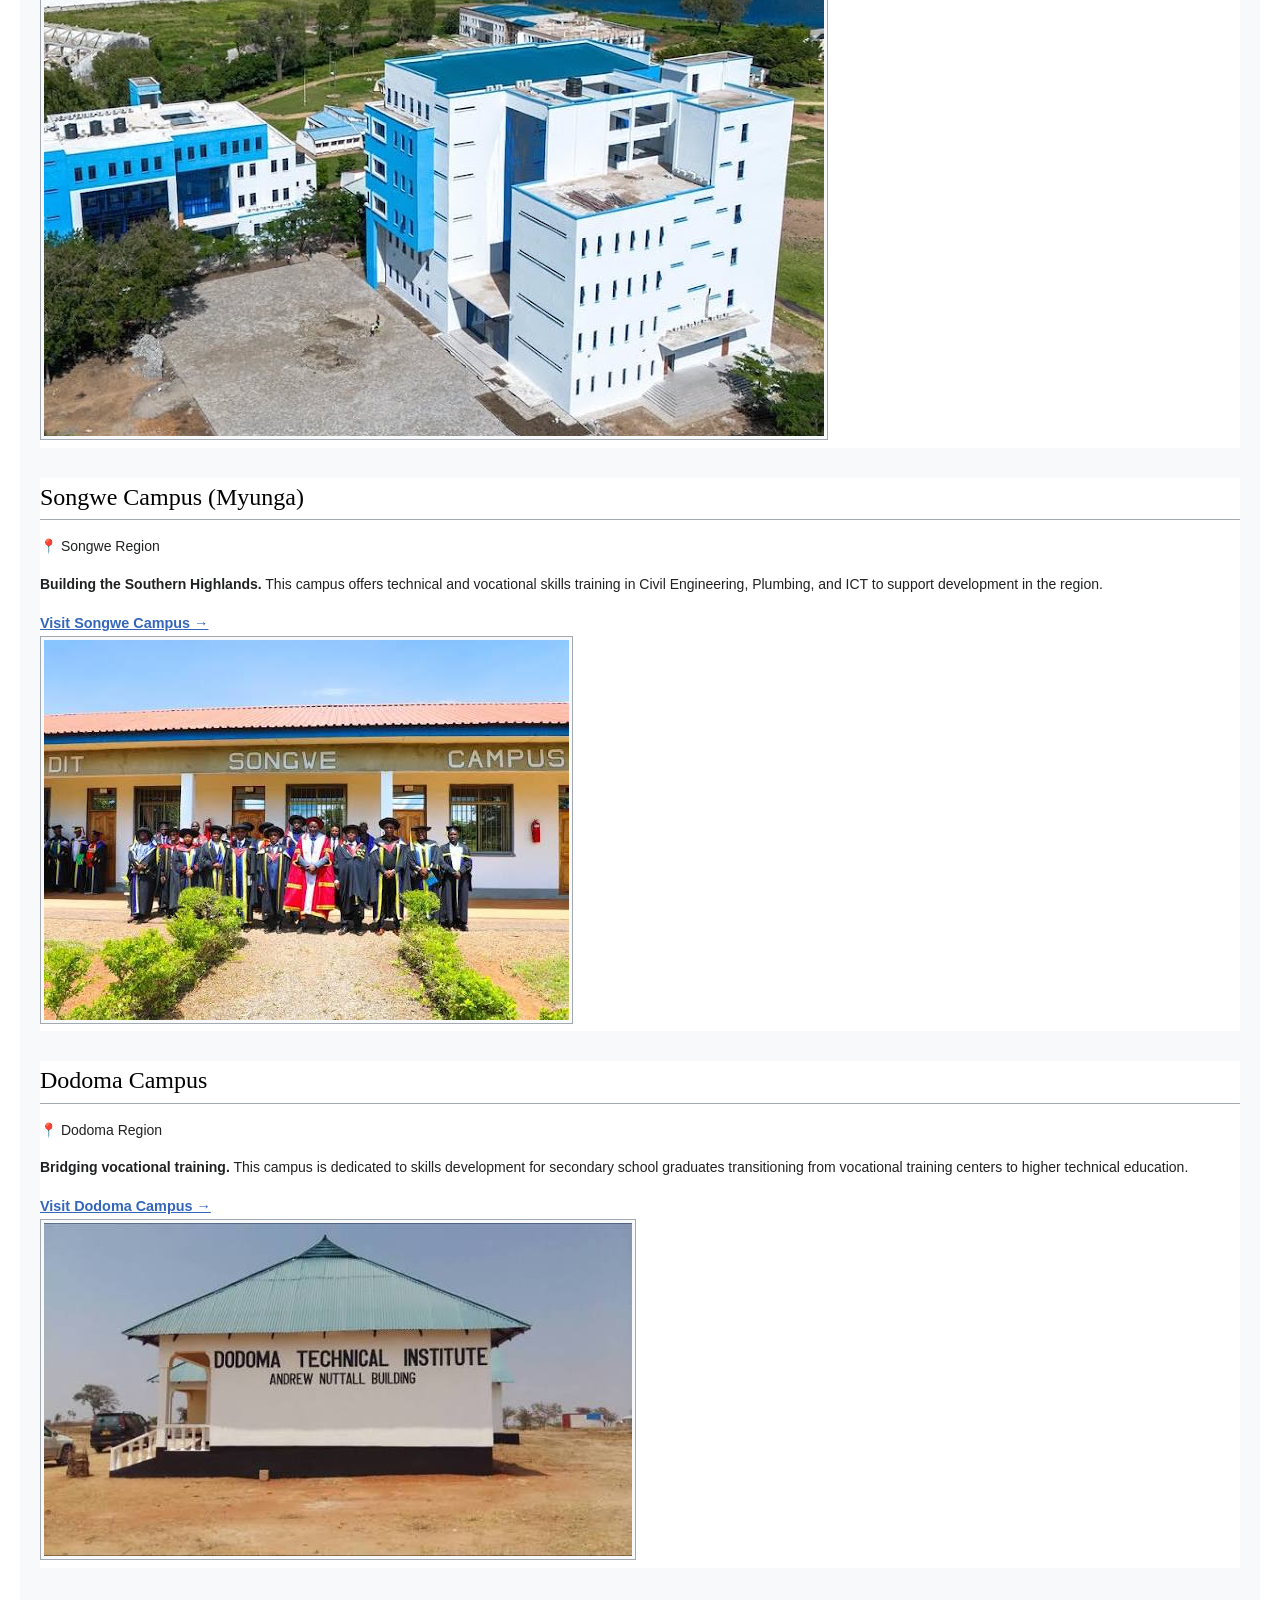
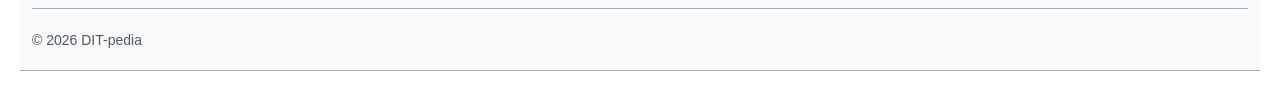
<file: campus.html>
<!DOCTYPE html>
<html lang="en">
<head>
    <meta charset="UTF-8" />
    <meta name="viewport" content="width=device-width, initial-scale=1.0" />
    <title>Campus - Dar es Salaam Institute of Technology</title>
    <link rel="stylesheet" href="css/style.css" />
</head>
<body>

       <div class="top-strip">
    <div class="left">
        <span class="logo-text">DIT-pedia</span>
    </div>
           
    <!-- navigatios -->
    <header>
        <div class="header-container">
            <div class="logo">
                <h1>DIT</h1>
                <span>Dar es Salaam Institute of Technology</span>
            </div>
            <nav>
                <ul>
                    <li><a href="index.html">Home</a></li>
                    <li><a href="about.html">About</a></li>
                    <li><a href="academics.html">Academics</a></li>
                    <li><a href="campus.html">Campus</a></li>
                    <li><a href="admissions.html">Admissions</a></li>
                    <li><a href="gallery.html">Gallery</a></li>
                    <li><a href="contact.html">Contact</a></li>
                </ul>
            </nav>
        </div>
    </header>

   
    <main>

        
        <section class="page-title">
            <div class="container">
                <h1> Our Campuses</h1>
                <p>Four campuses across Tanzania, each with a unique focus and character</p>
            </div>
        </section>

        <!-- main dar-->
        <section class="campus-detail">
            <div class="container">
                <div class="campus-content">
                    <div class="campus-text">
                        <h2>Main Campus</h2>
                        <p class="campus-location">📍 Junction of Morogoro Road and Bibi Titi Mohamed Street, Dar es Salaam</p>
                        <p>
                            <strong>The heart of DIT.</strong> This campus houses the institute's administration 
                            and offers undergraduate and postgraduate engineering programs including Civil, 
                            Computer, Electrical, Mechanical, and Electronics & Telecommunications.
                        </p>
                        <a href="https://www.dit.ac.tz" target="_blank" class="campus-btn">
                            Visit Main Campus →
                        </a>
                    </div>
                    <div class="campus-image">
                        <img src="Images/DIT image 1.jpg" alt="Dar es Salaam campus" />
                    </div>
                </div>
            </div>
        </section>

        <!-- MWANZA  -->
        <section class="campus-detail alt-bg">
            <div class="container">
                <div class="campus-content reverse">
                    <div class="campus-text">
                        <h2> Mwanza Campus</h2>
                        <p class="campus-location">📍 Mwanza Region</p>
                        <p>
                            <strong>Specializing in regional development.</strong> This campus focuses on 
                            Laboratory Science and Leather Technology, serving the unique industrial needs 
                            of the Lake Zone region.
                        </p>
                        <a href="https://www.dit.ac.tz/stats_webull/campuses/1Mwanza%20Campus" target="_blank" class="campus-btn">
                            Visit Mwanza Campus →
                        </a>
                    </div>
                    <div class="campus-image">
                        <img src="Images/Mwanza campus.jpg" alt="Mwanza Campus" />
                    </div>
                </div>
            </div>
        </section>

        <!--SONGWE -->
        <section class="campus-detail">
            <div class="container">
                <div class="campus-content">
                    <div class="campus-text">
                        <h2> Songwe Campus (Myunga)</h2>
                        <p class="campus-location">📍 Songwe Region</p>
                        <p>
                            <strong>Building the Southern Highlands.</strong> This campus offers technical 
                            and vocational skills training in Civil Engineering, Plumbing, and ICT to support 
                            development in the region.
                        </p>
                        <a href="https://www.dit.ac.tz/stats_webull/campuses/2Songwe%20Campus" target="_blank" class="campus-btn">
                            Visit Songwe Campus →
                        </a>
                    </div>
                    <div class="campus-image">
                        <img src="Images/songwe.jpg" alt="Songwe Campus" />
                    </div>
                </div>
            </div>
        </section>

        <!-- DODOMA  -->
        <section class="campus-detail alt-bg">
            <div class="container">
                <div class="campus-content reverse">
                    <div class="campus-text">
                        <h2> Dodoma Campus</h2>
                        <p class="campus-location">📍 Dodoma Region</p>
                        <p>
                            <strong>Bridging vocational training.</strong> This campus is dedicated to skills 
                            development for secondary school graduates transitioning from vocational training 
                            centers to higher technical education.
                        </p>
                        <a href="https://www.dit.ac.tz/stats_webull/campuses/3Dodoma%20Technical%20College" target="_blank" class="campus-btn">
                            Visit Dodoma Campus →
                        </a>
                    </div>
                    <div class="campus-image">
                        <img src="Images/Dodoma.jpg" alt="Dodoma Campus" />
                    </div>
                </div>
            </div>
        </section>
        <!--endings-->
<footer>
        <div class="footer-container">
            <p>&copy; 2026 DIT-pedia</p>
        </div>
    </footer>
       
    

   

</body>
</html>
</file>
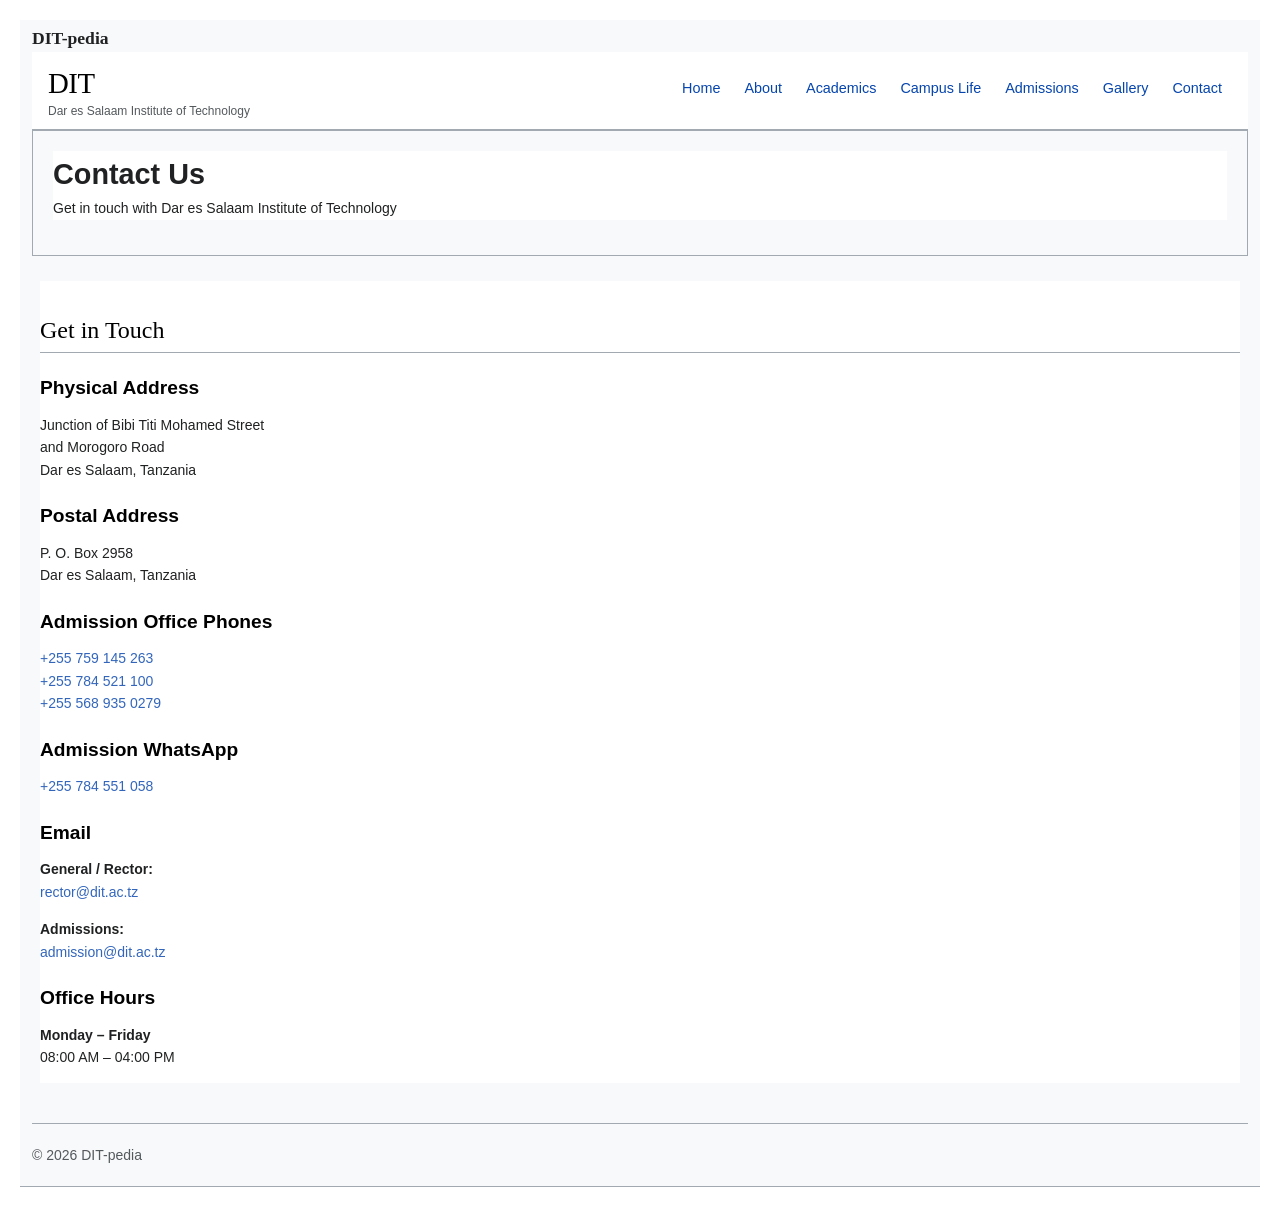
<file: contact.html>
<!DOCTYPE html>
<html lang="en">
<head>
    <meta charset="UTF-8" />
    <meta name="viewport" content="width=device-width, initial-scale=1.0" />
    <title>Contact - Dar es Salaam Institute of Technology</title>
    <link rel="stylesheet" href="css/style.css" />
</head>
<body>

       <div class="top-strip">
    <div class="left">
        <span class="logo-text">DIT-pedia</span>
    </div>
           
    <!-- navigation-->
    <header>
        <div class="header-container">
            <div class="logo">
                <h1>DIT</h1>
                <span>Dar es Salaam Institute of Technology</span>
            </div>
            <nav>
                <ul>
                    <li><a href="index.html">Home</a></li>
                    <li><a href="about.html">About</a></li>
                    <li><a href="academics.html">Academics</a></li>
                    <li><a href="campus.html">Campus Life</a></li>
                    <li><a href="admissions.html">Admissions</a></li>
                    <li><a href="gallery.html">Gallery</a></li>
                    <li><a href="contact.html">Contact</a></li>
                </ul>
            </nav>
        </div>
    </header>

    
    <main>

        
        <section class="page-title">
            <div class="container">
                <h1>Contact Us</h1>
                <p>Get in touch with Dar es Salaam Institute of Technology</p>
            </div>
        </section>

        <!-- contacts-->
        <section class="contact-section">
            <div class="container">
                <div class="contact-grid">

                    
                    <div class="contact-info">
                        <h2>Get in Touch</h2>

                        
                        <div class="contact-item">
                            <h3>Physical Address</h3>
                            <p>
                                Junction of Bibi Titi Mohamed Street<br />
                                and Morogoro Road<br />
                                Dar es Salaam, Tanzania
                            </p>
                        </div>

                        
                        <div class="contact-item">
                            <h3>Postal Address</h3>
                            <p>
                                P. O. Box 2958<br />
                                Dar es Salaam, Tanzania
                            </p>
                        </div>

                        
                        <div class="contact-item">
                            <h3>Admission Office Phones</h3>
                            <p>
                                <a href="tel:+255759145263">+255 759 145 263</a><br />
                                <a href="tel:+255784521100">+255 784 521 100</a><br />
                                <a href="tel:+2555689350279">+255 568 935 0279</a>
                            </p>
                        </div>

                        
                        <div class="contact-item">
                            <h3>Admission WhatsApp</h3>
                            <p>
                                <a href="https://wa.me/255784551058" target="_blank">
                                    +255 784 551 058
                                </a>
                            </p>
                        </div>

                        
                        <div class="contact-item">
                            <h3>Email</h3>
                            <p>
                                <strong>General / Rector:</strong><br />
                                <a href="mailto:rector@dit.ac.tz">rector@dit.ac.tz</a>
                            </p>
                            <p>
                                <strong>Admissions:</strong><br />
                                <a href="mailto:admission@dit.ac.tz">admission@dit.ac.tz</a>
                            </p>
                        </div>

                        
                        <div class="contact-item">
                            <h3> Office Hours</h3>
                            <p>
                                <strong>Monday – Friday</strong><br />
                                08:00 AM – 04:00 PM
                            </p>
                        </div>

                        

                </div>
            </div>
        </section>

    </main>

    <!-- ending -->
    <footer>
        <div class="footer-container">
            <p>&copy; 2026 DIT-pedia</p>
          
        </div>
    </footer>

</body>
</html>
</file>
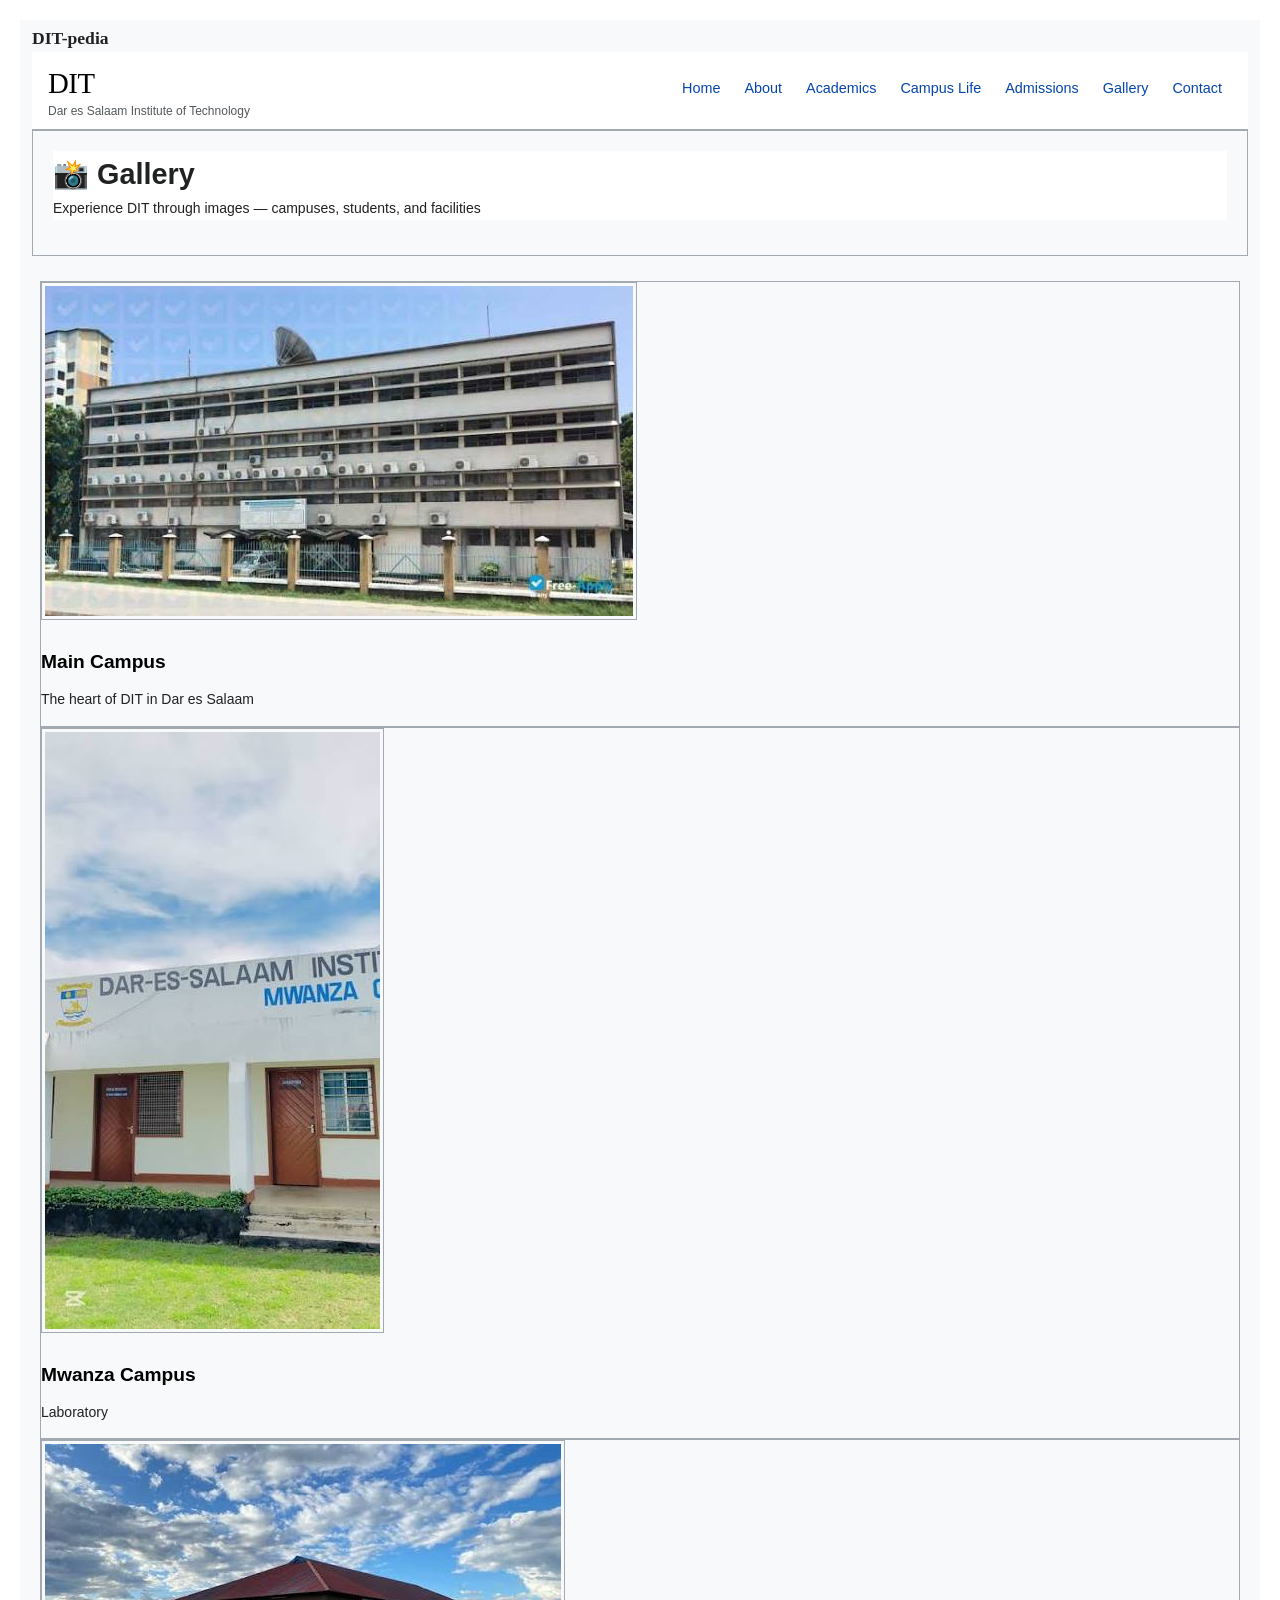
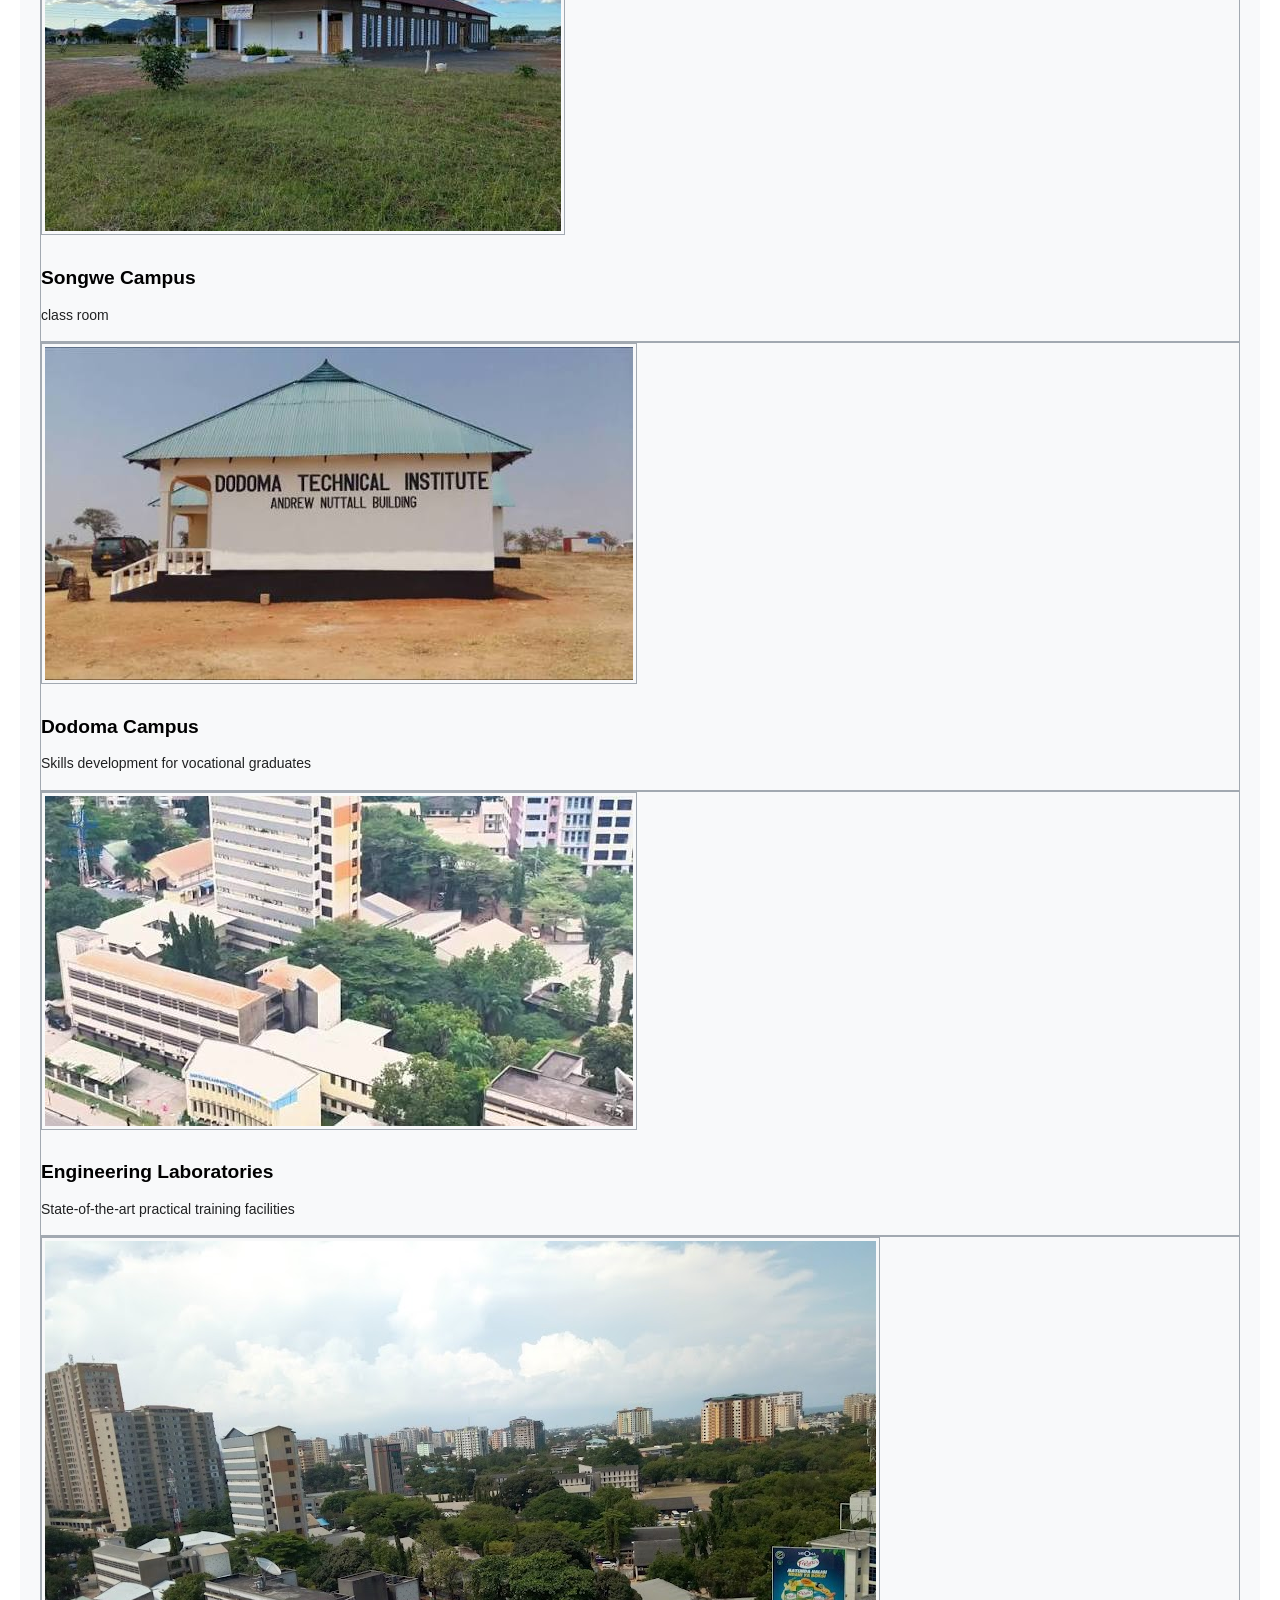
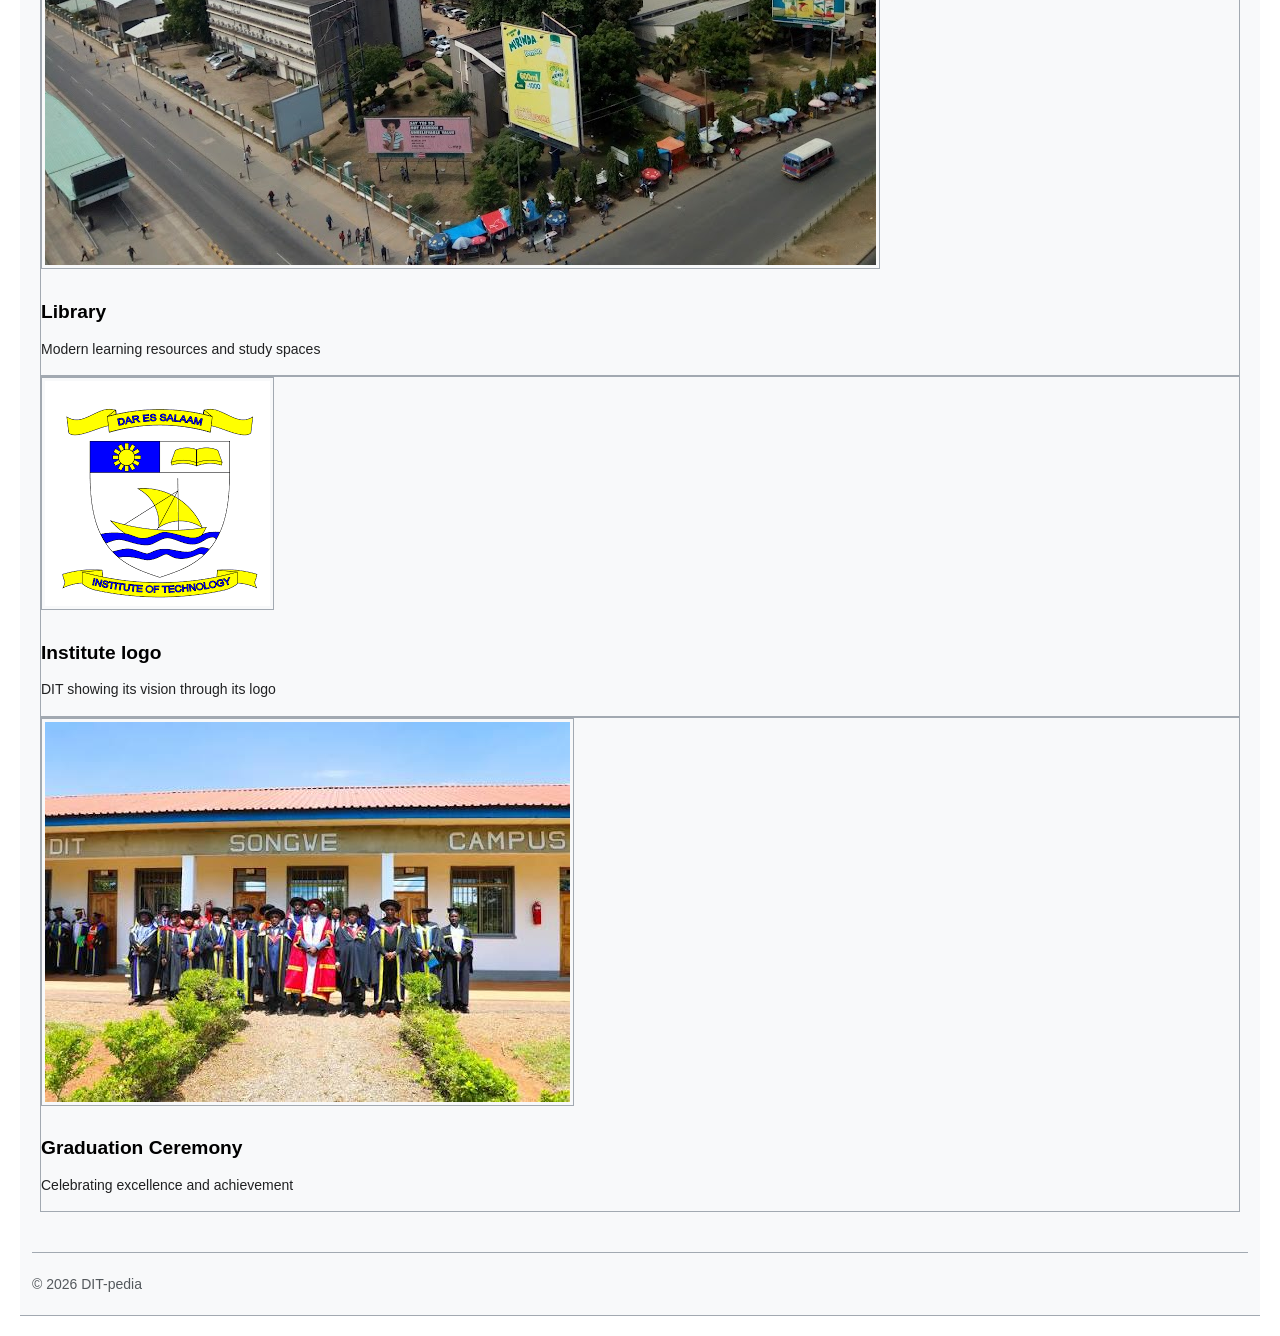
<file: gallery.html>
<!DOCTYPE html>
<html lang="en">
<head>
    <meta charset="UTF-8" />
    <meta name="viewport" content="width=device-width, initial-scale=1.0" />
    <title>Gallery - Dar es Salaam Institute of Technology</title>
    <link rel="stylesheet" href="css/style.css" />
</head>
<body>

       <div class="top-strip">
    <div class="left">
        <span class="logo-text">DIT-pedia</span>
    </div>
           
    <!-- navigation-->
    <header>
        <div class="header-container">
            <div class="logo">
                <h1>DIT</h1>
                <span>Dar es Salaam Institute of Technology</span>
            </div>
            <nav>
                <ul>
                    <li><a href="index.html">Home</a></li>
                    <li><a href="about.html">About</a></li>
                    <li><a href="academics.html">Academics</a></li>
                    <li><a href="campus.html">Campus Life</a></li>
                    <li><a href="admissions.html">Admissions</a></li>
                    <li><a href="gallery.html">Gallery</a></li>
                    <li><a href="contact.html">Contact</a></li>
                </ul>
            </nav>
        </div>
    </header>

     
    <main>

        <!-- Page Title -->
        <section class="page-title">
            <div class="container">
                <h1>📸 Gallery</h1>
                <p>Experience DIT through images — campuses, students, and facilities</p>
            </div>
        </section>

        
        <section class="gallery-section">
            <div class="container">

                <div class="gallery-grid">

                    <!-- 1 -->
                    <div class="gallery-item">
                        <img src="Images/dit image 2.jpg" alt="Main Campus Building" />
                        <div class="gallery-caption">
                            <h3>Main Campus</h3>
                            <p>The heart of DIT in Dar es Salaam</p>
                        </div>
                    </div>

                    <!-- 2 -->
                    <div class="gallery-item">
                        <img src="Images/Mwanza class.jpg" alt="Mwanza Campus" />
                        <div class="gallery-caption">
                            <h3>Mwanza Campus</h3>
                            <p>Laboratory </p>
                        </div>
                    </div>

                    <!-- 3-->
                    <div class="gallery-item">
                        <img src="Images/songwe lab.jpg" alt="Songwe Campus" />
                        <div class="gallery-caption">
                            <h3>Songwe Campus</h3>
                            <p>class room</p>
                        </div>
                    </div>

                    <!--  4 -->
                    <div class="gallery-item">
                        <img src="Images/Dodoma.jpg" alt="Dodoma Campus" />
                        <div class="gallery-caption">
                            <h3>Dodoma Campus</h3>
                            <p>Skills development for vocational graduates</p>
                        </div>
                    </div>

                    <!-- 5-->
                    <div class="gallery-item">
                        <img src="Images/DIT image 3.jpg" alt="Engineering Lab" />
                        <div class="gallery-caption">
                            <h3>Engineering Laboratories</h3>
                            <p>State-of-the-art practical training facilities</p>
                        </div>
                    </div>

                    <!-- 6 -->
                    <div class="gallery-item">
                        <img src="Images/DIT image 4.jpg" alt="Library" />
                        <div class="gallery-caption">
                            <h3>Library</h3>
                            <p>Modern learning resources and study spaces</p>
                        </div>
                    </div>

                    <!-- 7 -->
                    <div class="gallery-item">
                        <img src="Images/DIT logo.png" alt="logo" />
                        <div class="gallery-caption">
                            <h3>Institute logo</h3>
                            <p>DIT showing its vision through its logo</p>
                        </div>
                    </div>

                    

                    <!-- 8 -->
                    <div class="gallery-item">
                        <img src="Images/songwe.jpg" alt="Graduation" />
                        <div class="gallery-caption">
                            <h3>Graduation Ceremony</h3>
                            <p>Celebrating excellence and achievement</p>
                        </div>
                    </div>

                </div>

            </div>
        </section>

    </main>

    <!-- ending -->
    <footer>
        <div class="footer-container">
            <p>&copy; 2026 DIT-pedia</p>
            
        </div>
    </footer>

</body>
</html>
</file>
<file: css/style.css>
/* the base of all */
* {
    margin: 0;
    padding: 0;
    box-sizing: border-box;
}

body {
    font-family: sans-serif; 
    background-color: #ffffff;
    color: #202122; 
    line-height: 1.6;
    padding: 20px;
}

.container {
    max-width: 1200px;
    margin: 0 auto;
    background: #ffffff;
}

/* links */
a {
    color: #36b;
    text-decoration: none;
}

a:hover {
    text-decoration: underline;
}

a:visited {
    color: #5b286f;
}

/*top strip*/
.top-strip {
  background: #f8f9fa;
  border-bottom: 1px solid #a2a9b1;
  padding: 4px 12px;
}

.logo-text {
  font-family: 'Linux Libertine', Georgia, 'Times New Roman', serif;
  font-size: 1.1rem;
  font-weight: bold;
  color: #202122;
}

/* heads and navigation */
header {
  background: #ffffff;
  border-bottom: 1px solid #a2a9b1;
  font-family: sans-serif;
}

.header-container {
  display: flex;
  align-items: center;
  justify-content: space-between;
  padding: 8px 16px;
}

.logo h1 {
  font-family: 'Linux Libertine', Georgia, 'Times New Roman', serif;
  font-size: 1.8rem;
  font-weight: normal;
  color: #000;
  margin: 0;
  letter-spacing: -0.5px;
}

.logo span {
  font-family: sans-serif;
  font-size: 0.75rem;
  color: #54595d;
  display: block;
  margin-top: -4px;
}

nav ul {
  list-style: none;
  display: flex;
  gap: 4px;
  margin: 0;
  padding: 0;
}

nav ul li a {
  display: inline-block;
  padding: 6px 10px;
  color: #0645ad;
  text-decoration: none;
  font-size: 0.9rem;
  border-radius: 2px;
  transition: background 0.15s ease;
}

nav ul li a:hover {
  background: #eaecf0;
  text-decoration: underline;
}

nav ul li a:visited {
  color: #0b0080;
}

/* internal headings */
h2, .overview h2, .history h2, .values h2, .leadership h2, 
.accreditation h2, .campuses-overview h2, .academics-overview h2,
.programs-section h2, .requirements h2, .contact-info h2, .contact-map h2 {
    font-family: 'Georgia', serif;
    font-size: 1.5rem;
    font-weight: normal;
    color: #000000;
    border-bottom: 1px solid #a2a9b1; 
    padding-bottom: 3px;
    margin-top: 30px;
    margin-bottom: 15px;
    background: none !important; 
}

h3 {
    font-size: 1.2rem;
    font-weight: bold;
    margin-top: 20px;
    margin-bottom: 10px;
    color: #000000;
}

p {
    font-size: 0.875rem; 
    margin-bottom: 15px;
    text-align: left !important;
}

/* hero section */
.hero, .page-title {
    background: #f8f9fa !important; 
    color: #202122 !important;
    padding: 20px !important;
    border: 1px solid #a2a9b1;
    text-align: left !important;
    margin-bottom: 25px;
}

.hero-content h2, .page-title h1 {
    font-size: 1.8rem !important;
    border-bottom: none !important;
    margin-top: 0;
}

.tagline {
    font-size: 0.9rem !important;
    color: #54595d;
    margin-bottom: 10px;
}

/* cards and grid*/
.campus-grid, .features-grid, .vm-grid, .contact-grid {
    display: grid;
    grid-template-columns: repeat(auto-fit, minmax(300px, 1fr));
    gap: 20px;
    margin-top: 15px;
}

.campus-card, .feature, .vision, .mission, .requirement-card, .summary-item, .apply-box {
    background: #f8f9fa !important;
    border: 1px solid #a2a9b1 !important;
    border-left: 4px solid #36b !important; 
    padding: 15px !important;
    border-radius: 0px !important; 
    box-shadow: none !important; 
    transform: none !important; 
    transition: none !important;
    color: #202122 !important;
}

/* LISTS  */
ul {
    margin-left: 25px;
    margin-bottom: 15px;
    font-size: 0.875rem;
}

li {
    margin-bottom: 5px;
}

.program-list {
    display: block; /* Turns grid list to vertical  */
    list-style-type: disc;
    margin-left: 25px;
}

.program-list li {
    background: none !important;
    border: none !important;
    padding: 2px 0 !important;
    color: #36b !important;
}

/* buttons link */
.btn, .apply-btn, .campus-btn {
    display: inline-block !important;
    background: none !important;
    color: #36b !important;
    padding: 0 !important;
    border: none !important;
    border-radius: 0 !important;
    font-weight: bold !important;
    font-size: 0.9rem !important;
    box-shadow: none !important;
    transform: none !important;
    text-decoration: underline !important;
}

/* images (no border) */
.campus-image img, .gallery-item img {
    border: 1px solid #a2a9b1;
    background: #f8f9fa;
    padding: 3px;
    border-radius: 0px !important;
    box-shadow: none !important;
    max-width: 100%;
}

.gallery-item {
    background: #f8f9fa !important;
    border: 1px solid #a2a9b1 !important;
    border-radius: 0 !important;
    box-shadow: none !important;
}

/* ending */
footer {
    background: none !important;
    color: #54595d !important;
    border-top: 1px solid #a2a9b1;
    padding-top: 20px;
    margin-top: 40px;
    text-align: left !important;
    font-size: 0.75rem;
}
</file>
